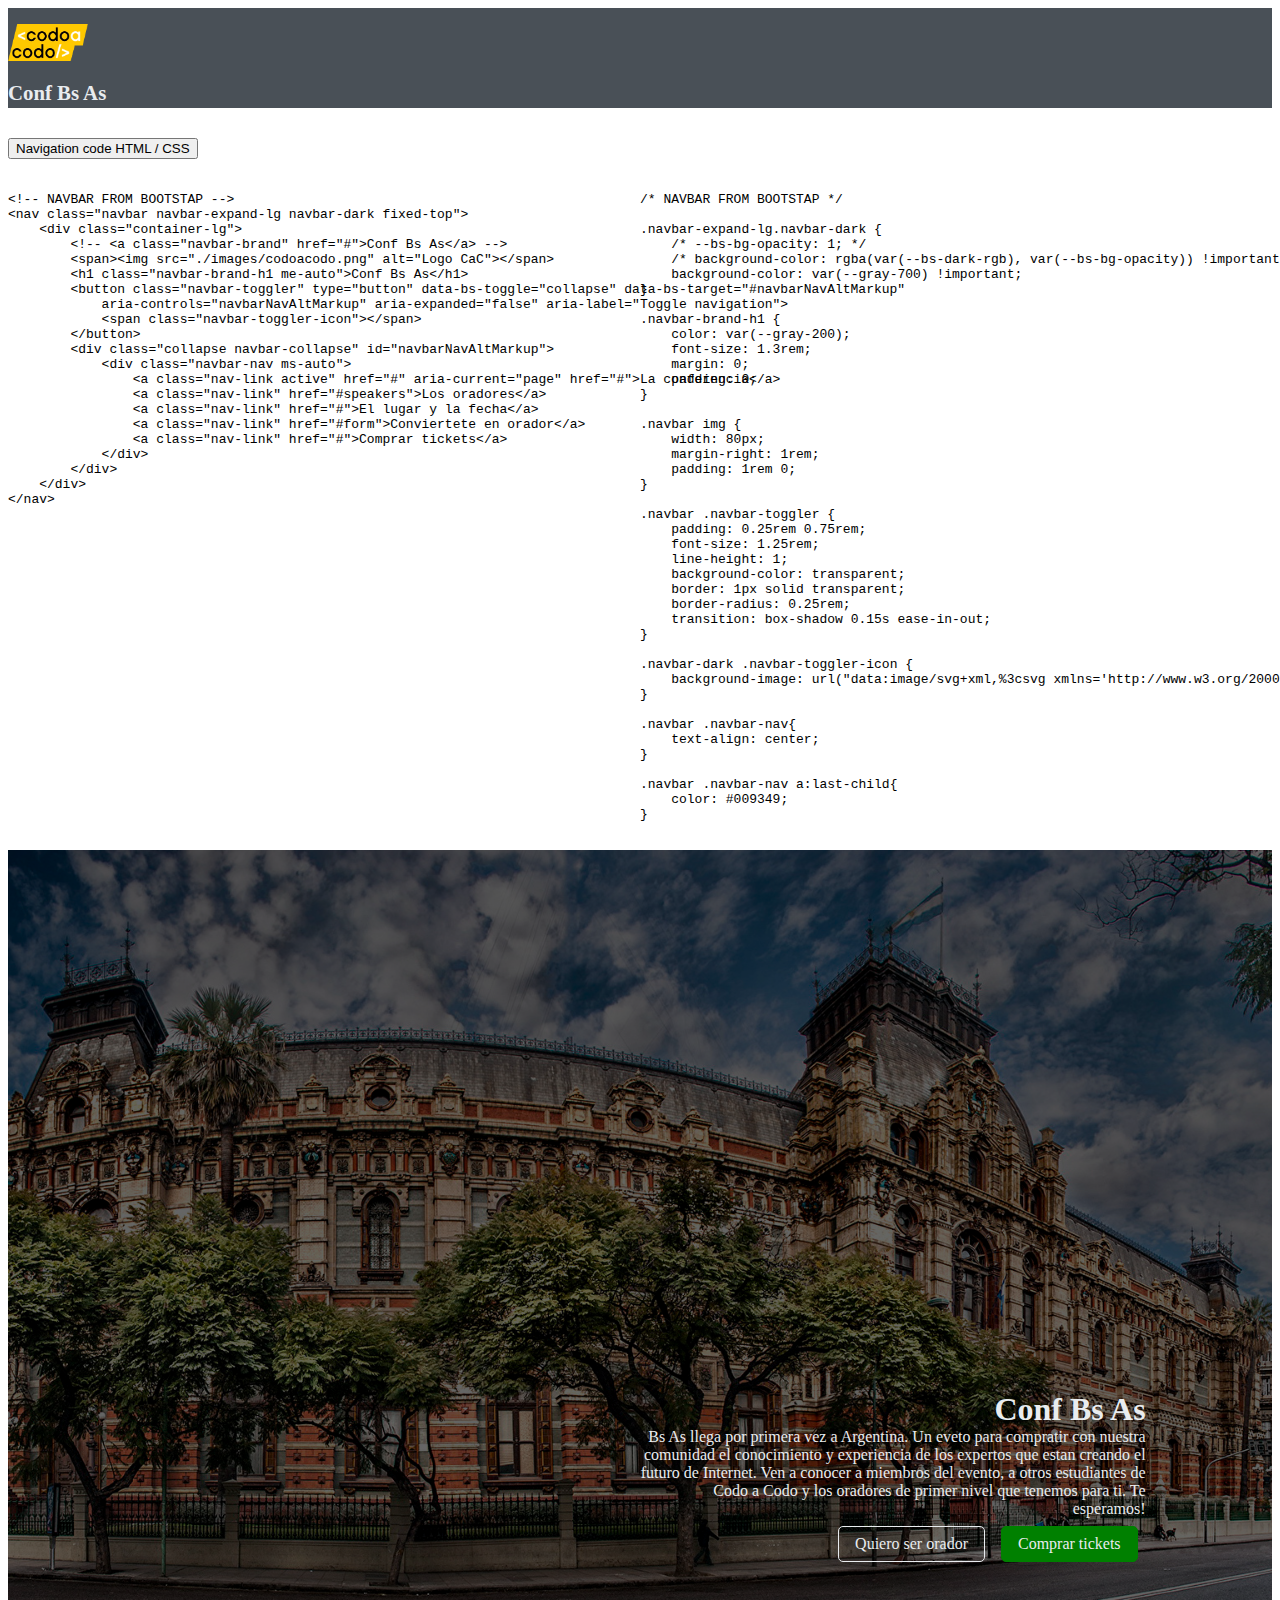
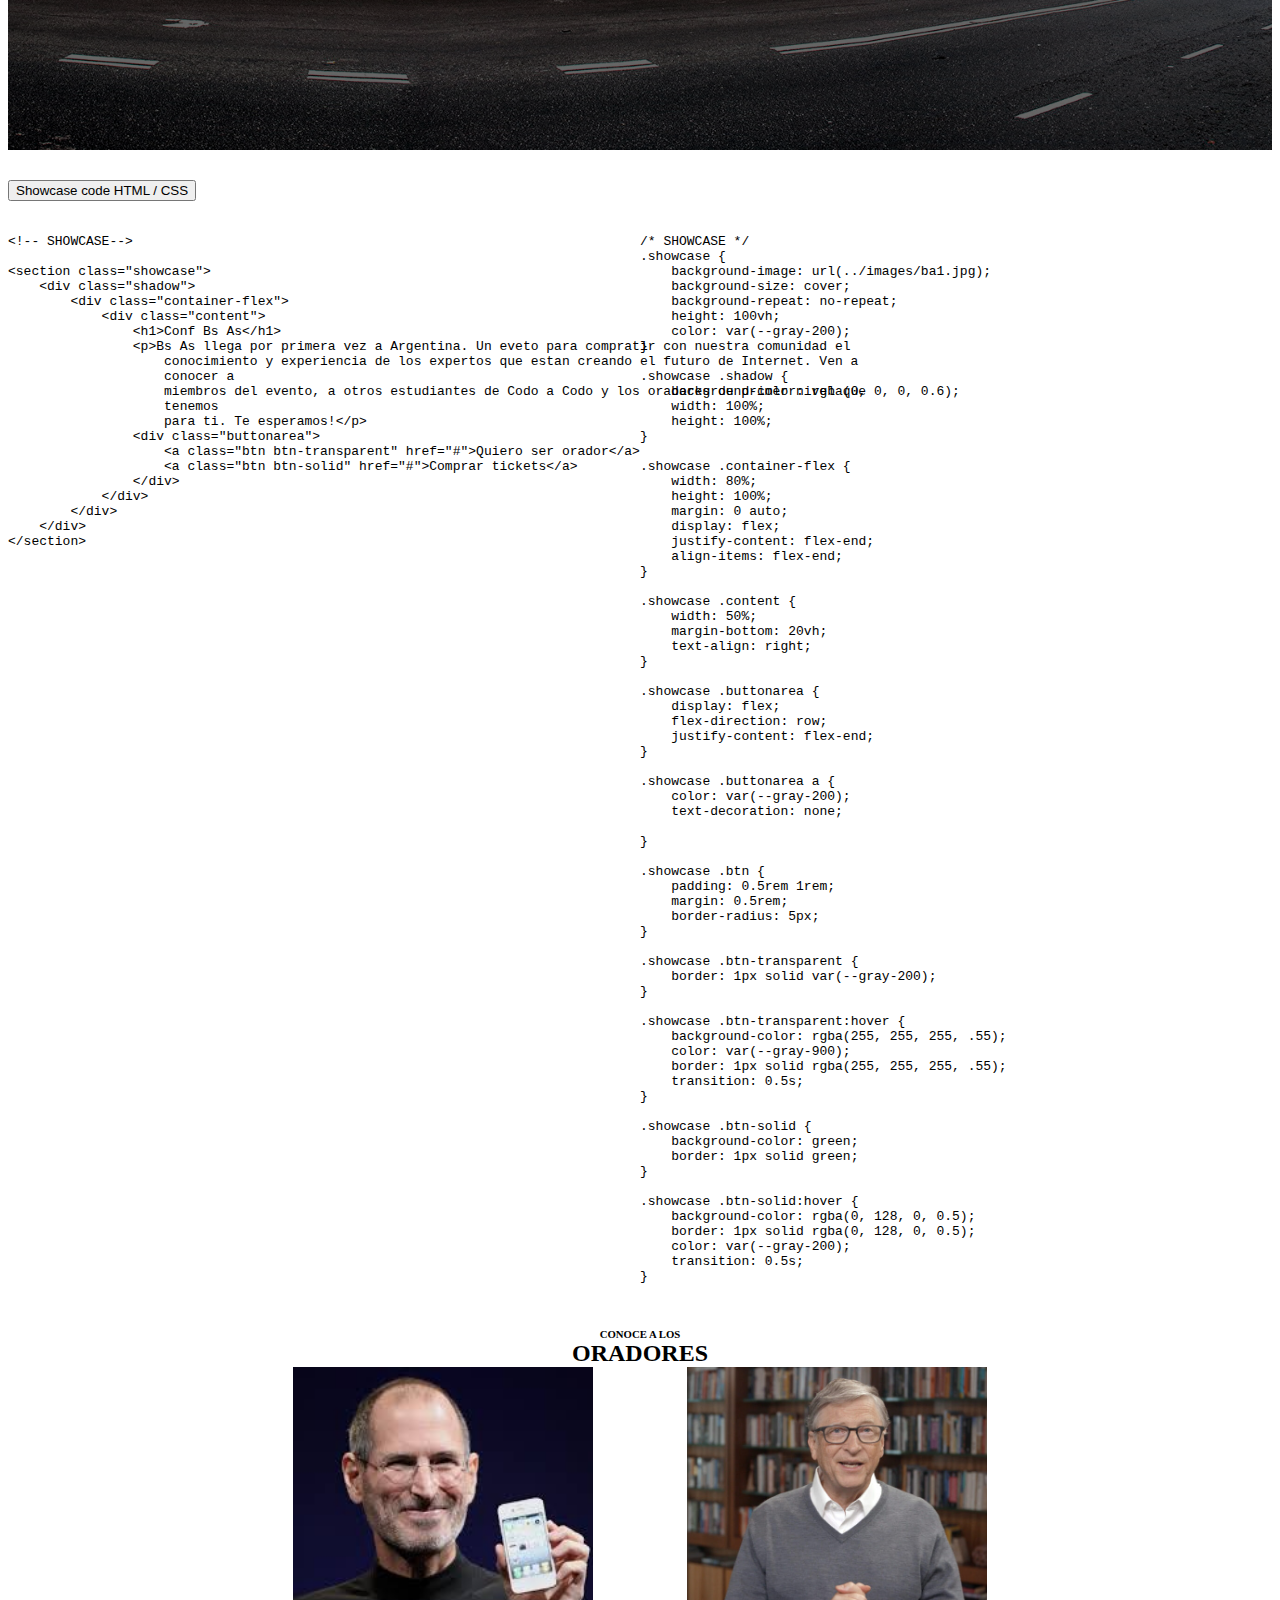
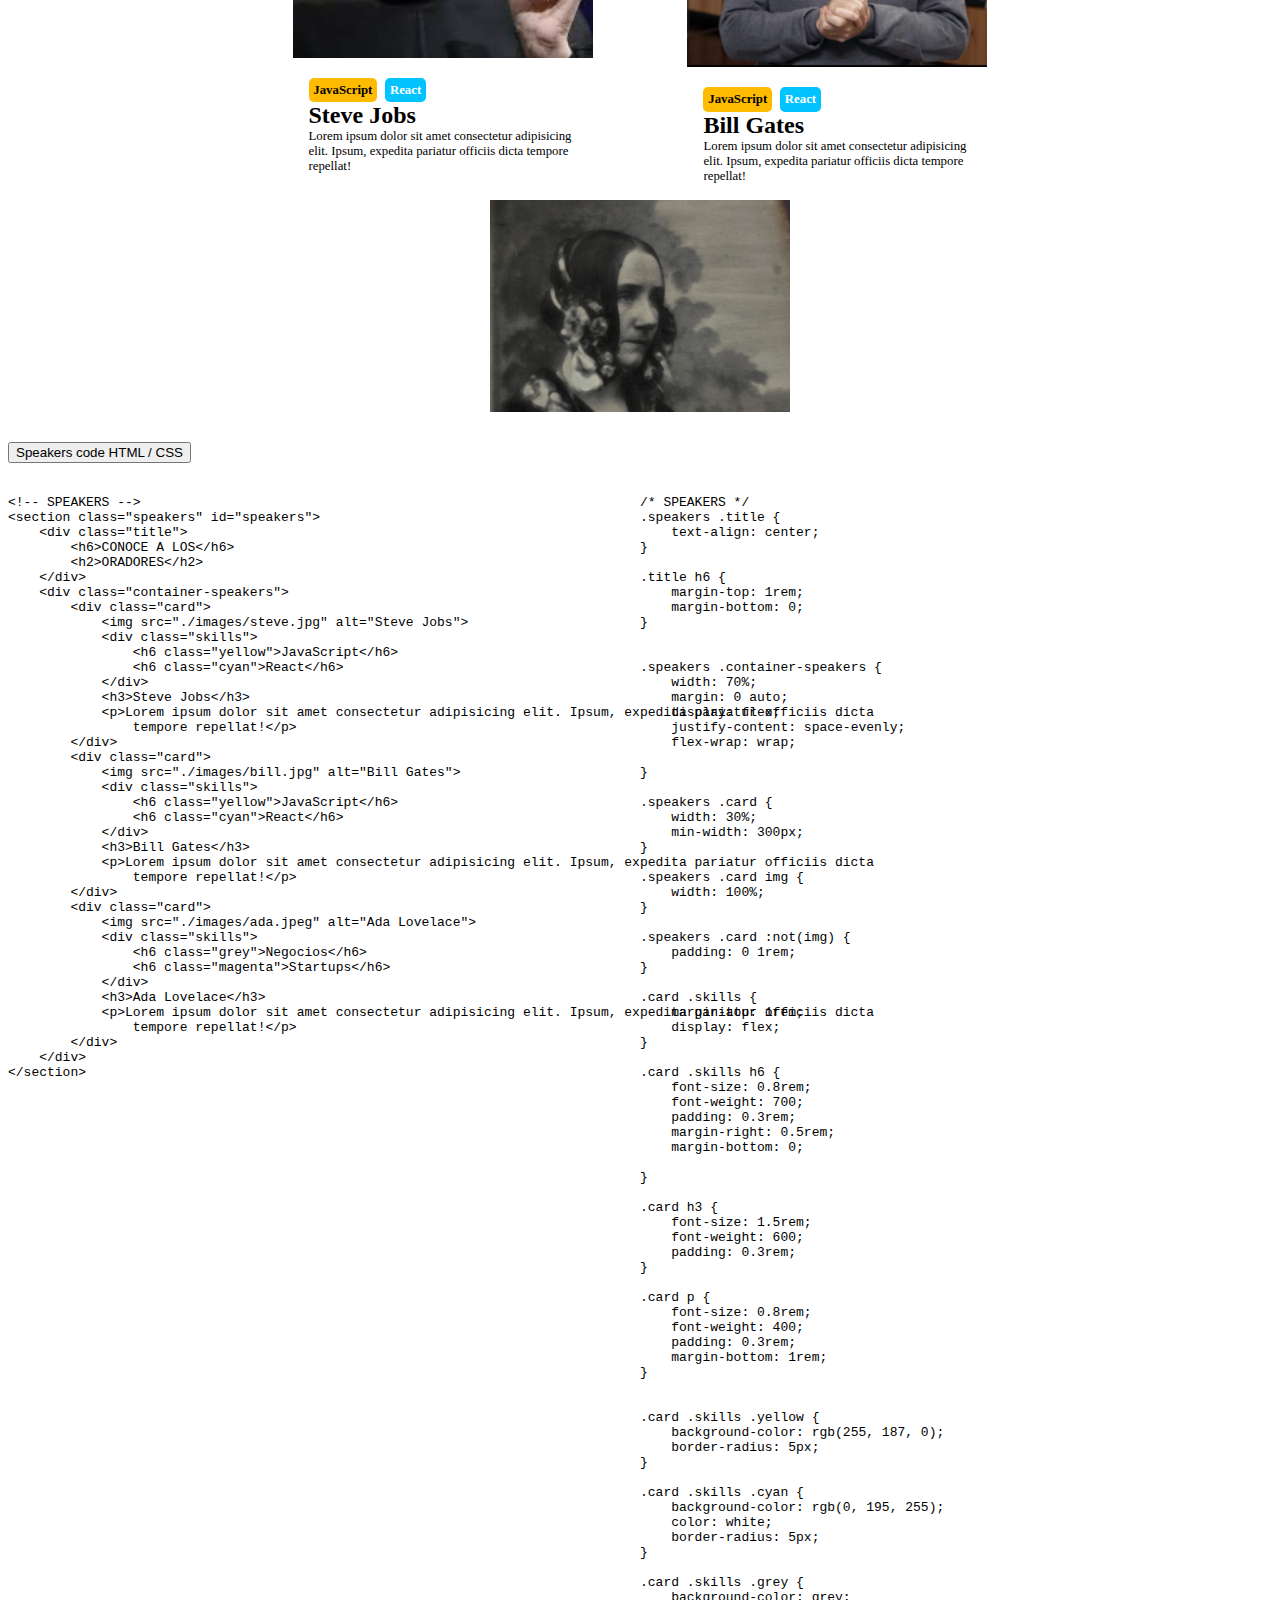
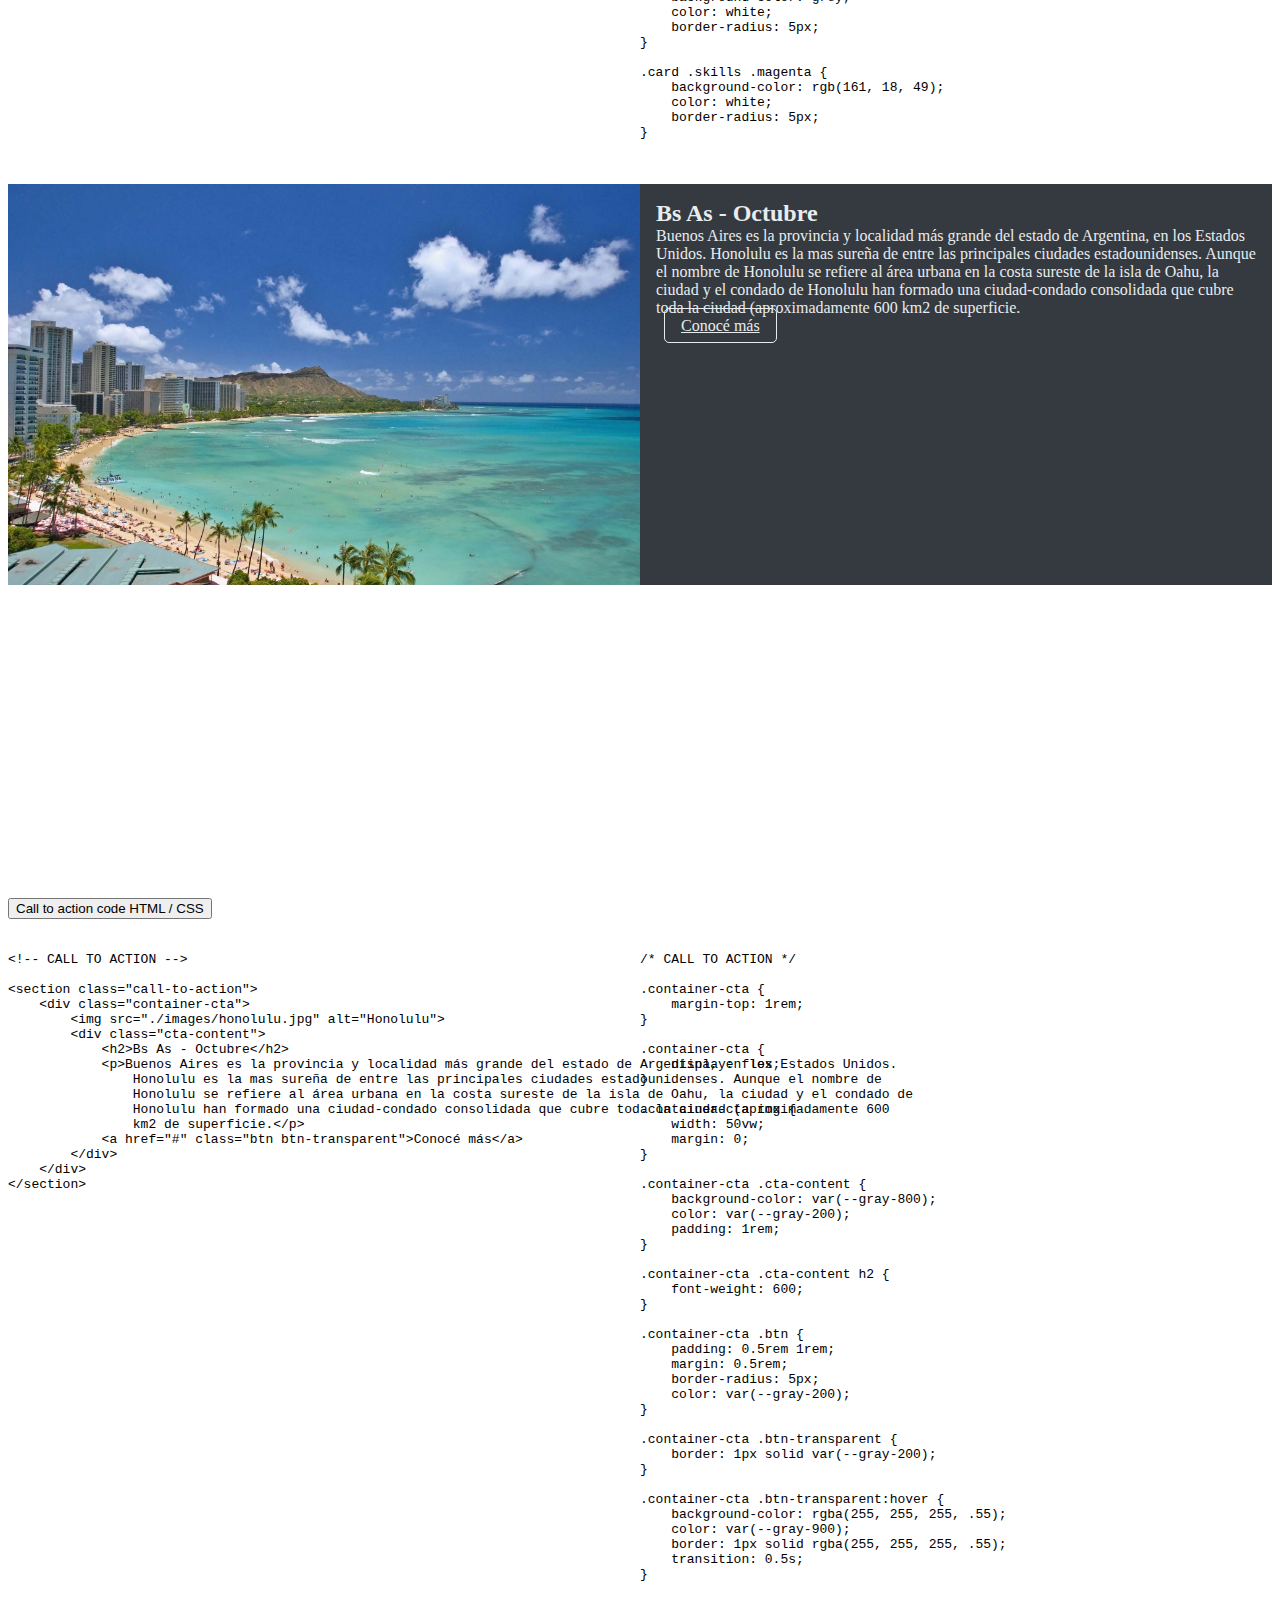
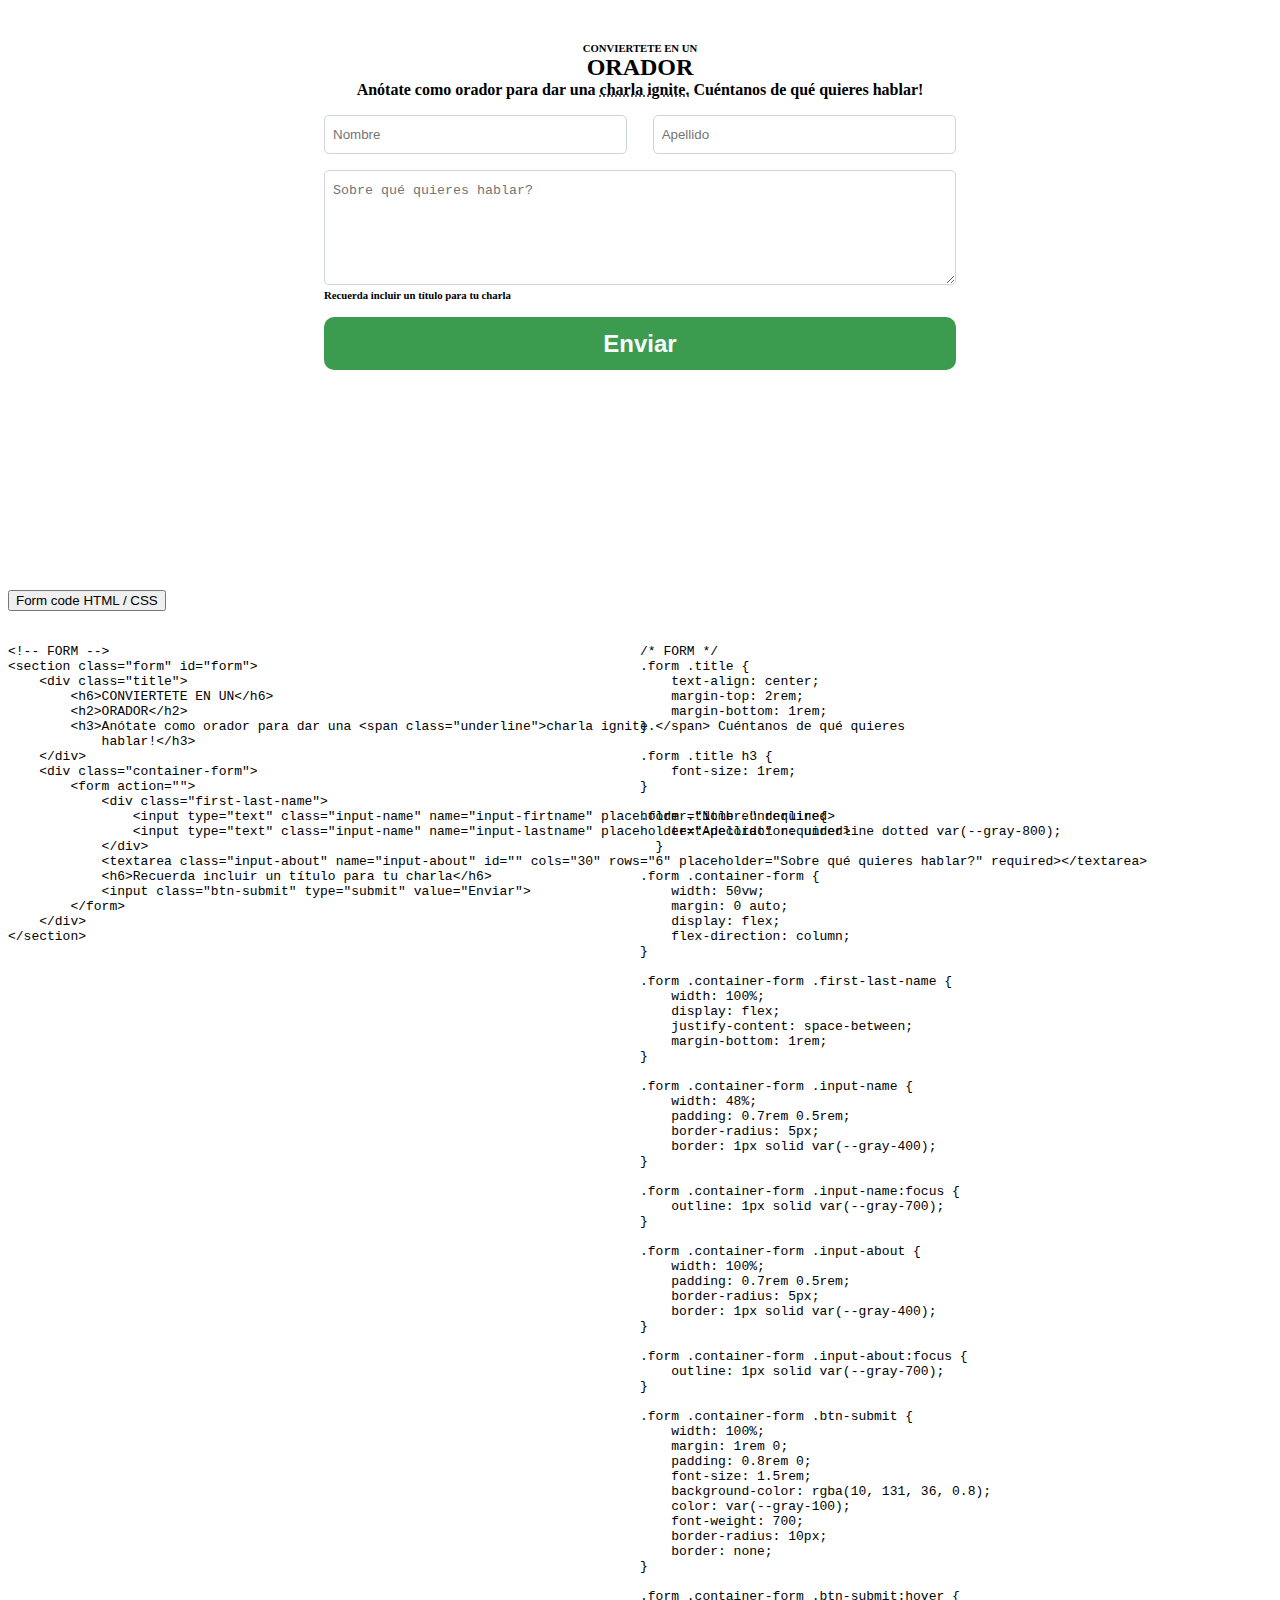
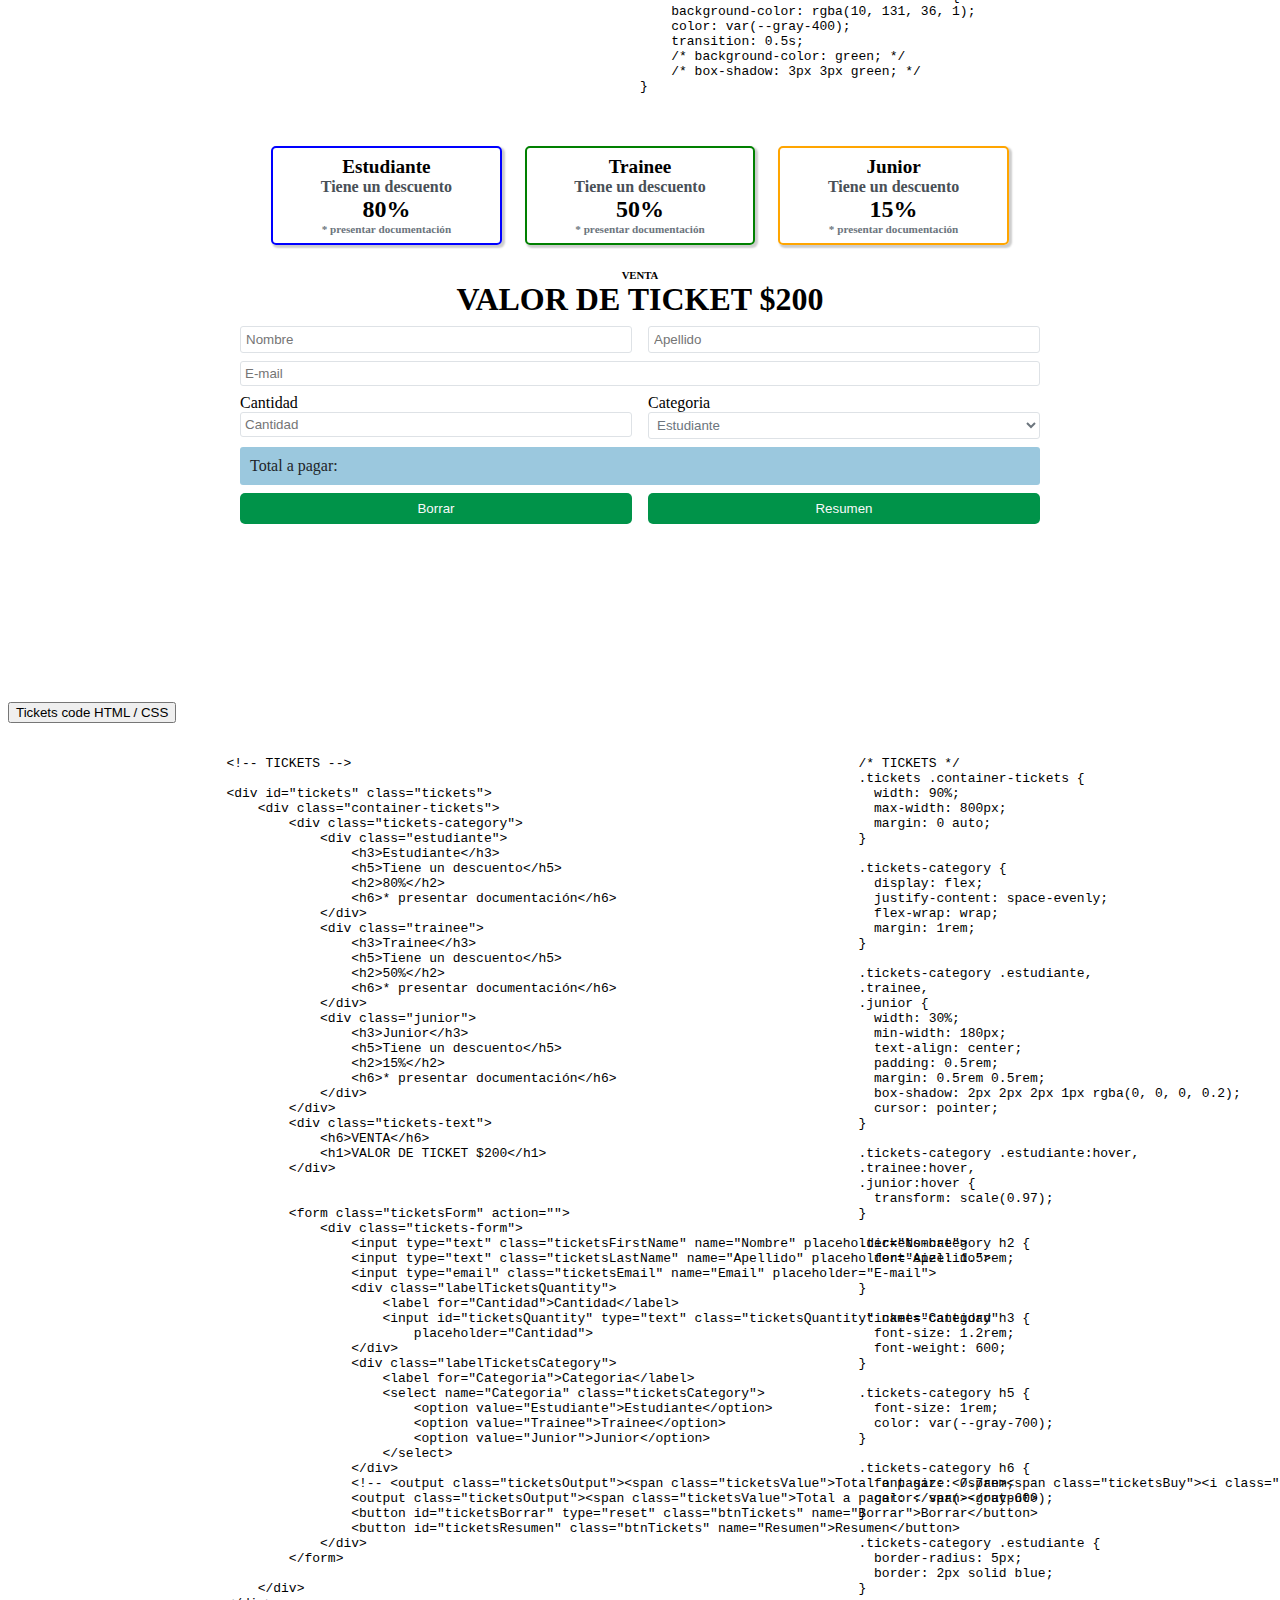
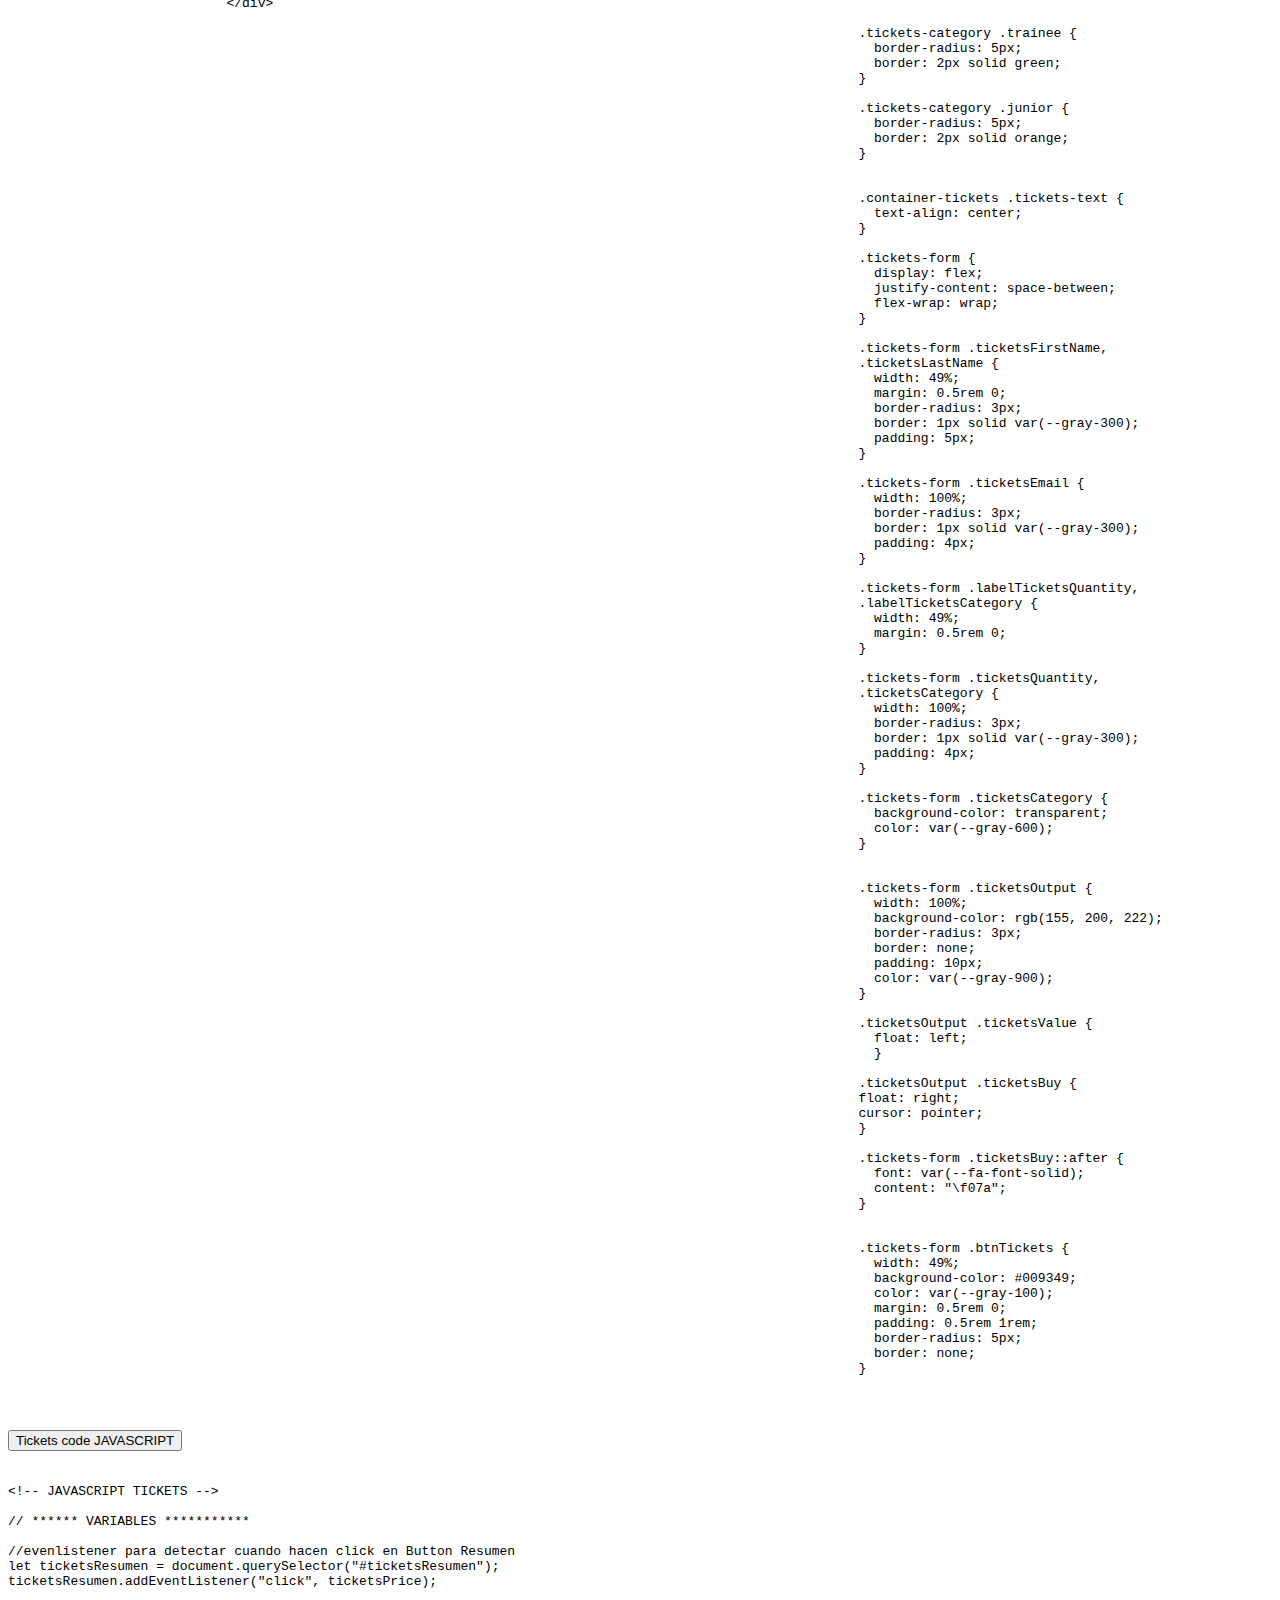
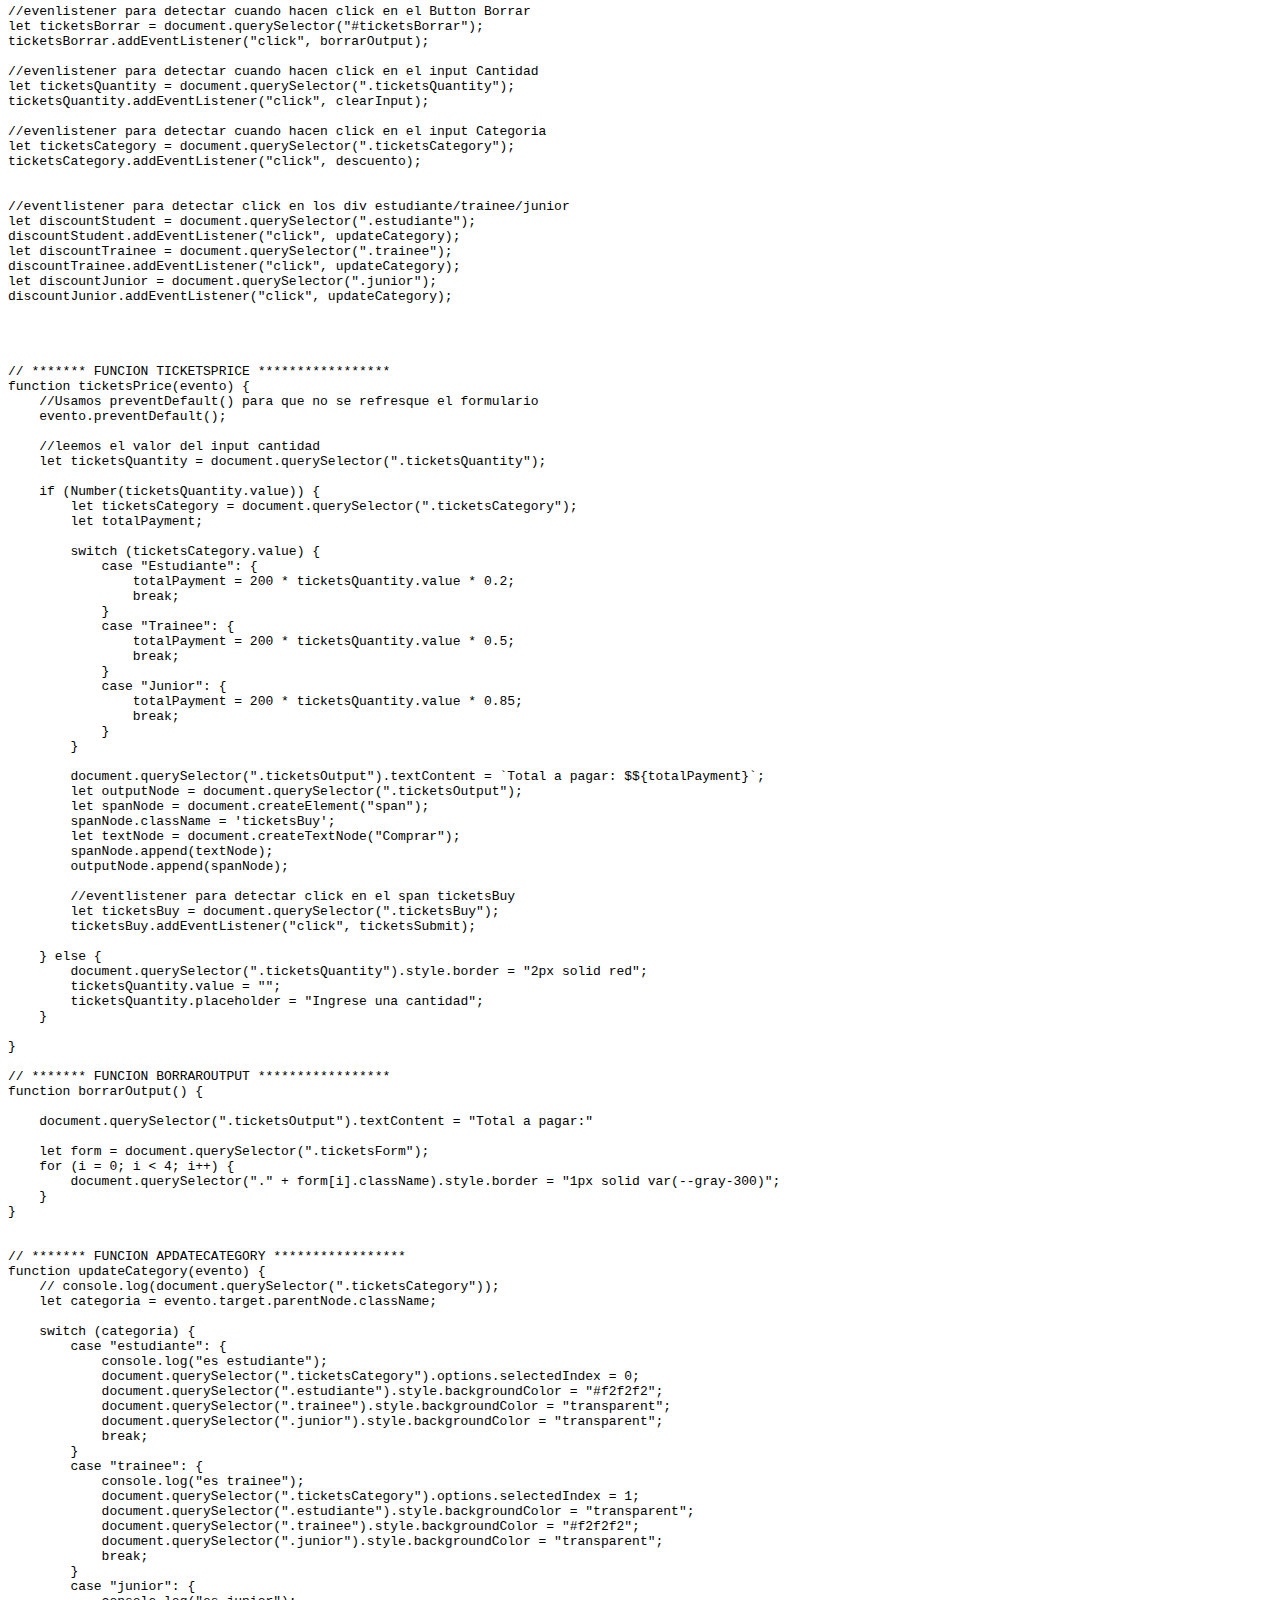
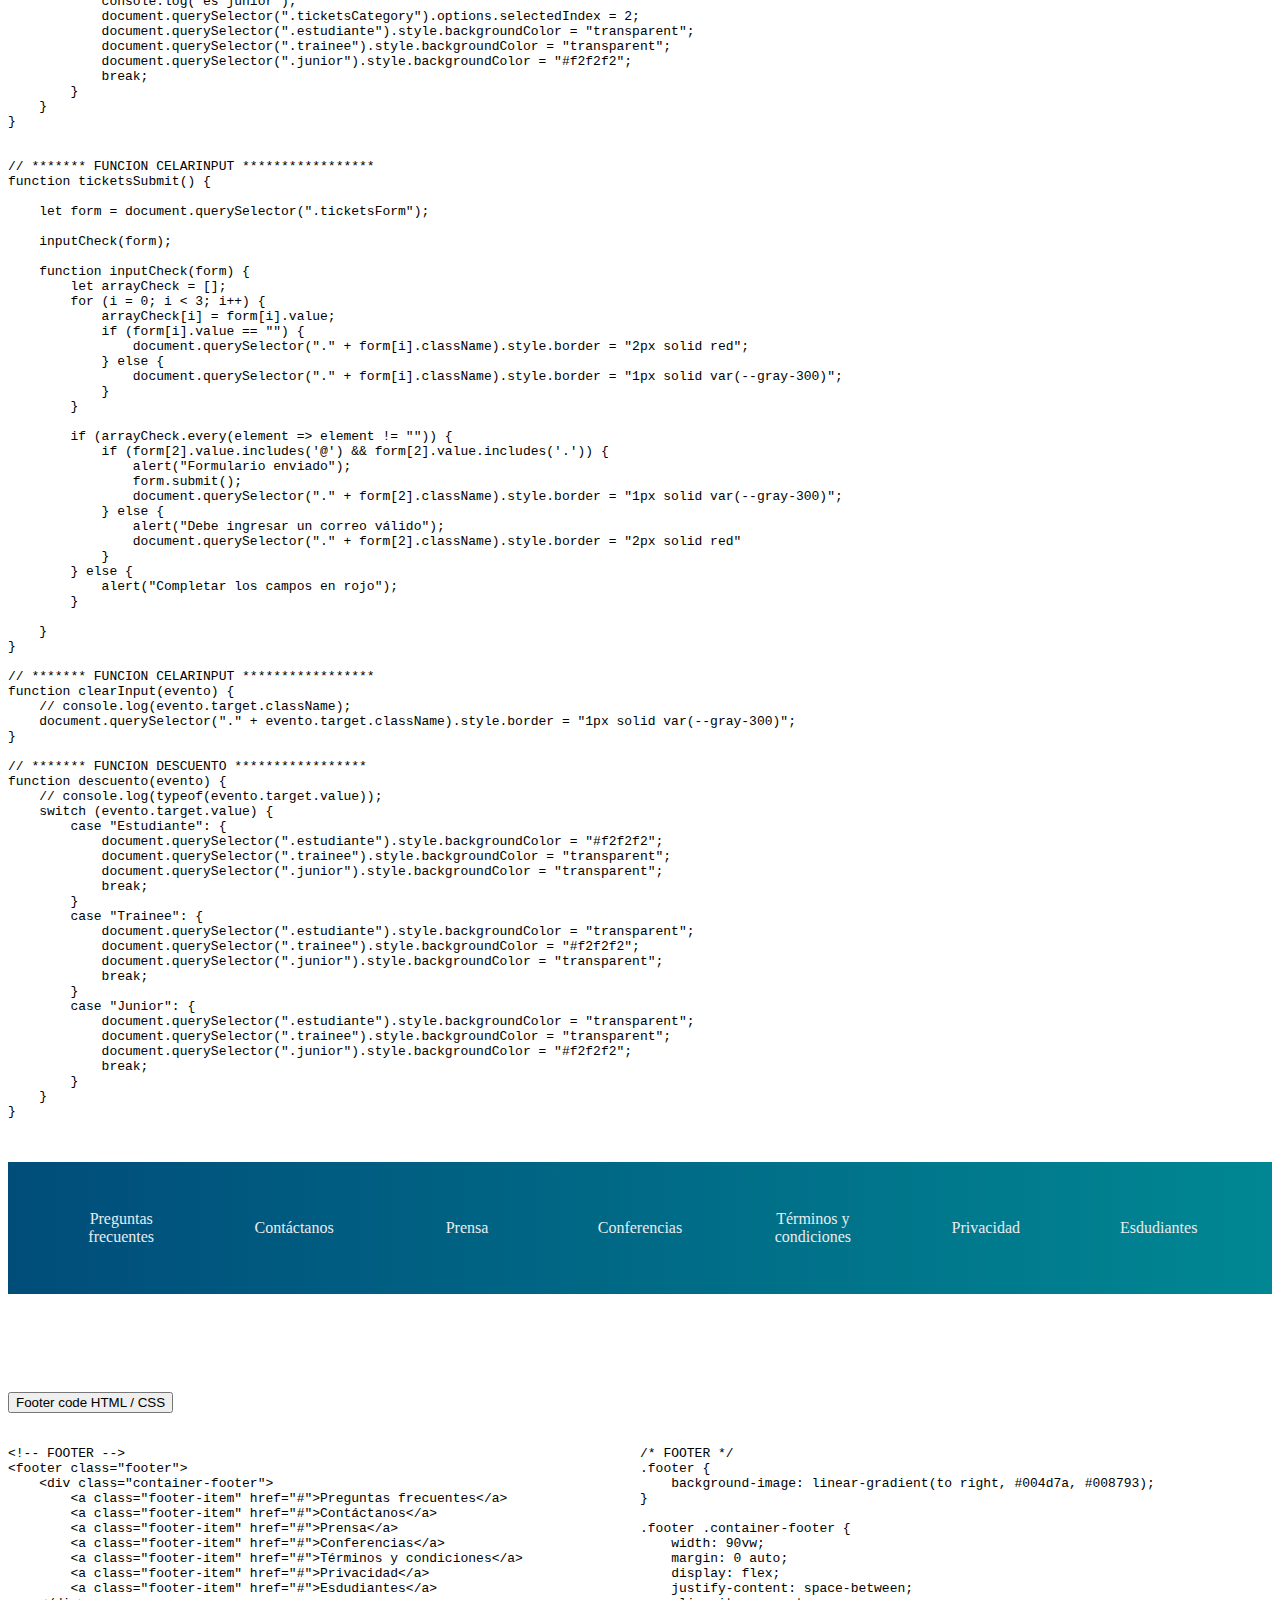
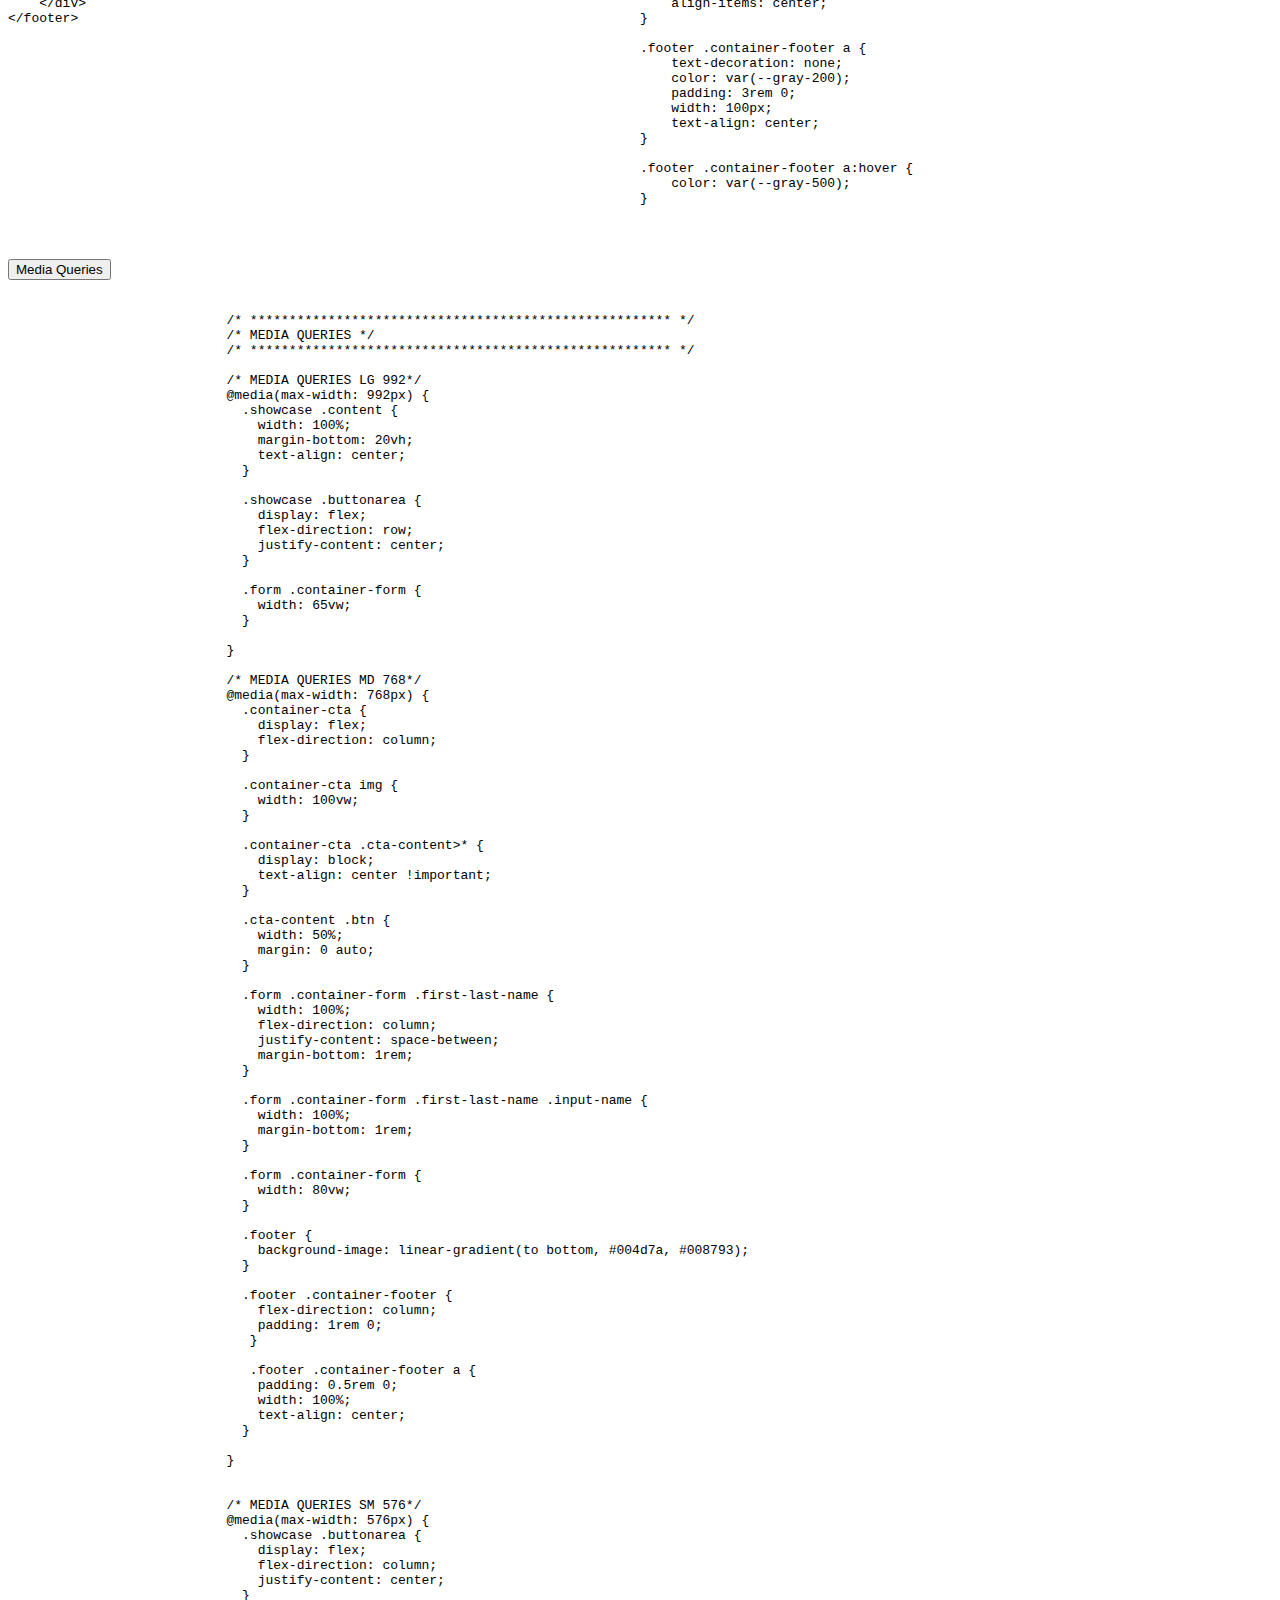
<file: code.html>
<!DOCTYPE html>
<html lang="en">

<head>
    <meta charset="UTF-8">
    <meta http-equiv="X-UA-Compatible" content="IE=edge">
    <meta name="viewport" content="width=device-width, initial-scale=1.0">
    <title>Code</title>
    <link rel="stylesheet" href="./CSS/codestyle.css">

    <!-- Link CSS Bootstrap -->
    <link href="https://cdn.jsdelivr.net/npm/bootstrap@5.1.3/dist/css/bootstrap.min.css" rel="stylesheet"
        integrity="sha384-1BmE4kWBq78iYhFldvKuhfTAU6auU8tT94WrHftjDbrCEXSU1oBoqyl2QvZ6jIW3" crossorigin="anonymous">

</head>

<body>
    <iframe class="navbar-iframe" src="navbar.html" frameborder="0"></iframe>
    <div class="accordion" id="accordionExample">
        <div class="accordion-item">
            <h2 class="accordion-header" id="headingOne">
                <button class="accordion-button" type="button" data-bs-toggle="collapse" data-bs-target="#collapseOne"
                    aria-expanded="true" aria-controls="collapseOne">
                    Navigation code HTML / CSS
                </button>
            </h2>
            <div id="collapseOne" class="accordion-collapse collapse" aria-labelledby="headingOne"
                data-bs-parent="#accordionExample">
                <div class="accordion-body accordion-flex">

                    <div>
                        <pre>
&lt!-- NAVBAR FROM BOOTSTAP --&gt
&ltnav class="navbar navbar-expand-lg navbar-dark fixed-top"&gt
    &ltdiv class="container-lg"&gt
        &lt!-- &lta class="navbar-brand" href="#"&gtConf Bs As&lt/a&gt --&gt
        &ltspan&gt&ltimg src="./images/codoacodo.png" alt="Logo CaC"&gt&lt/span&gt
        &lth1 class="navbar-brand-h1 me-auto"&gtConf Bs As&lt/h1&gt
        &ltbutton class="navbar-toggler" type="button" data-bs-toggle="collapse" data-bs-target="#navbarNavAltMarkup"
            aria-controls="navbarNavAltMarkup" aria-expanded="false" aria-label="Toggle navigation"&gt
            &ltspan class="navbar-toggler-icon"&gt&lt/span&gt
        &lt/button&gt
        &ltdiv class="collapse navbar-collapse" id="navbarNavAltMarkup"&gt
            &ltdiv class="navbar-nav ms-auto"&gt
                &lta class="nav-link active" href="#" aria-current="page" href="#"&gtLa conferencia&lt/a&gt
                &lta class="nav-link" href="#speakers"&gtLos oradores&lt/a&gt
                &lta class="nav-link" href="#"&gtEl lugar y la fecha&lt/a&gt
                &lta class="nav-link" href="#form"&gtConviertete en orador&lt/a&gt
                &lta class="nav-link" href="#"&gtComprar tickets&lt/a&gt
            &lt/div&gt
        &lt/div&gt
    &lt/div&gt
&lt/nav&gt
      </pre>
                    </div>
                    <div>
                        <pre>
/* NAVBAR FROM BOOTSTAP */

.navbar-expand-lg.navbar-dark {
    /* --bs-bg-opacity: 1; */
    /* background-color: rgba(var(--bs-dark-rgb), var(--bs-bg-opacity)) !important; */
    background-color: var(--gray-700) !important;
}

.navbar-brand-h1 {
    color: var(--gray-200);
    font-size: 1.3rem;
    margin: 0;
    padding: 0;
}

.navbar img {
    width: 80px;
    margin-right: 1rem;
    padding: 1rem 0;
}

.navbar .navbar-toggler {
    padding: 0.25rem 0.75rem;
    font-size: 1.25rem;
    line-height: 1;
    background-color: transparent;
    border: 1px solid transparent;
    border-radius: 0.25rem;
    transition: box-shadow 0.15s ease-in-out;
}

.navbar-dark .navbar-toggler-icon {
    background-image: url("data:image/svg+xml,%3csvg xmlns='http://www.w3.org/2000/svg' viewBox='0 0 30 30'%3e%3cpath stroke='rgba%28255, 255, 255, 0.55%29' stroke-linecap='round' stroke-miterlimit='10' stroke-width='2' d='M4 7h22M4 15h22M4 23h22'/%3e%3c/svg%3e");
}

.navbar .navbar-nav{
    text-align: center;
}

.navbar .navbar-nav a:last-child{
    color: #009349;
}                 
     </pre>
                    </div>


                </div>
            </div>
        </div>

    </div>

    <iframe class="showcase-iframe" src="showcase.html" frameborder="0"></iframe>

    <div class="accordion" id="accordionExample">
        <div class="accordion-item">
            <h2 class="accordion-header" id="headingOne">
                <button class="accordion-button" type="button" data-bs-toggle="collapse" data-bs-target="#collapseTwo"
                    aria-expanded="true" aria-controls="collapseOne">
                    Showcase code HTML / CSS
                </button>
            </h2>
            <div id="collapseTwo" class="accordion-collapse collapse" aria-labelledby="headingOne"
                data-bs-parent="#accordionExample">
                <div class="accordion-body accordion-flex">

                    <div>
                        <pre>
&lt!-- SHOWCASE--&gt

&ltsection class="showcase"&gt
    &ltdiv class="shadow"&gt
        &ltdiv class="container-flex"&gt
            &ltdiv class="content"&gt
                &lth1&gtConf Bs As&lt/h1&gt
                &ltp&gtBs As llega por primera vez a Argentina. Un eveto para compratir con nuestra comunidad el
                    conocimiento y experiencia de los expertos que estan creando el futuro de Internet. Ven a
                    conocer a
                    miembros del evento, a otros estudiantes de Codo a Codo y los oradores de primer nivel que
                    tenemos
                    para ti. Te esperamos!&lt/p&gt
                &ltdiv class="buttonarea"&gt
                    &lta class="btn btn-transparent" href="#"&gtQuiero ser orador&lt/a&gt
                    &lta class="btn btn-solid" href="#"&gtComprar tickets&lt/a&gt
                &lt/div&gt
            &lt/div&gt
        &lt/div&gt
    &lt/div&gt
&lt/section&gt 
      </pre>
                    </div>
                    <div>
                        <pre>
/* SHOWCASE */
.showcase {
    background-image: url(../images/ba1.jpg);
    background-size: cover;
    background-repeat: no-repeat;
    height: 100vh;
    color: var(--gray-200);
}

.showcase .shadow {
    background-color: rgba(0, 0, 0, 0.6);
    width: 100%;
    height: 100%;
}

.showcase .container-flex {
    width: 80%;
    height: 100%;
    margin: 0 auto;
    display: flex;
    justify-content: flex-end;
    align-items: flex-end;
}

.showcase .content {
    width: 50%;
    margin-bottom: 20vh;
    text-align: right;
}

.showcase .buttonarea {
    display: flex;
    flex-direction: row;
    justify-content: flex-end;
}

.showcase .buttonarea a {
    color: var(--gray-200);
    text-decoration: none;

}

.showcase .btn {
    padding: 0.5rem 1rem;
    margin: 0.5rem;
    border-radius: 5px;
}

.showcase .btn-transparent {
    border: 1px solid var(--gray-200);
}

.showcase .btn-transparent:hover {
    background-color: rgba(255, 255, 255, .55);
    color: var(--gray-900);
    border: 1px solid rgba(255, 255, 255, .55);
    transition: 0.5s;
}

.showcase .btn-solid {
    background-color: green;
    border: 1px solid green;
}

.showcase .btn-solid:hover {
    background-color: rgba(0, 128, 0, 0.5);
    border: 1px solid rgba(0, 128, 0, 0.5);
    color: var(--gray-200);
    transition: 0.5s;
}
     </pre>
                    </div>


                </div>
            </div>
        </div>

    </div>

    <iframe class="speakers-iframe" src="speakers.html" frameborder="0"></iframe>

    <div class="accordion" id="accordionExample">
        <div class="accordion-item">
            <h2 class="accordion-header" id="headingOne">
                <button class="accordion-button" type="button" data-bs-toggle="collapse" data-bs-target="#collapseThree"
                    aria-expanded="true" aria-controls="collapseOne">
                    Speakers code HTML / CSS
                </button>
            </h2>
            <div id="collapseThree" class="accordion-collapse collapse" aria-labelledby="headingOne"
                data-bs-parent="#accordionExample">
                <div class="accordion-body accordion-flex">

                    <div>
                        <pre>
&lt!-- SPEAKERS --&gt
&ltsection class="speakers" id="speakers"&gt
    &ltdiv class="title"&gt
        &lth6&gtCONOCE A LOS&lt/h6&gt
        &lth2&gtORADORES&lt/h2&gt
    &lt/div&gt
    &ltdiv class="container-speakers"&gt
        &ltdiv class="card"&gt
            &ltimg src="./images/steve.jpg" alt="Steve Jobs"&gt
            &ltdiv class="skills"&gt
                &lth6 class="yellow"&gtJavaScript&lt/h6&gt
                &lth6 class="cyan"&gtReact&lt/h6&gt
            &lt/div&gt
            &lth3&gtSteve Jobs&lt/h3&gt
            &ltp&gtLorem ipsum dolor sit amet consectetur adipisicing elit. Ipsum, expedita pariatur officiis dicta
                tempore repellat!&lt/p&gt
        &lt/div&gt
        &ltdiv class="card"&gt
            &ltimg src="./images/bill.jpg" alt="Bill Gates"&gt
            &ltdiv class="skills"&gt
                &lth6 class="yellow"&gtJavaScript&lt/h6&gt
                &lth6 class="cyan"&gtReact&lt/h6&gt
            &lt/div&gt
            &lth3&gtBill Gates&lt/h3&gt
            &ltp&gtLorem ipsum dolor sit amet consectetur adipisicing elit. Ipsum, expedita pariatur officiis dicta
                tempore repellat!&lt/p&gt
        &lt/div&gt
        &ltdiv class="card"&gt
            &ltimg src="./images/ada.jpeg" alt="Ada Lovelace"&gt
            &ltdiv class="skills"&gt
                &lth6 class="grey"&gtNegocios&lt/h6&gt
                &lth6 class="magenta"&gtStartups&lt/h6&gt
            &lt/div&gt
            &lth3&gtAda Lovelace&lt/h3&gt
            &ltp&gtLorem ipsum dolor sit amet consectetur adipisicing elit. Ipsum, expedita pariatur officiis dicta
                tempore repellat!&lt/p&gt
        &lt/div&gt
    &lt/div&gt
&lt/section&gt
      </pre>
                    </div>
                    <div>
                        <pre>
/* SPEAKERS */
.speakers .title {
    text-align: center;
}

.title h6 {
    margin-top: 1rem;
    margin-bottom: 0;
}


.speakers .container-speakers {
    width: 70%;
    margin: 0 auto;
    display: flex;
    justify-content: space-evenly;
    flex-wrap: wrap;

}

.speakers .card {
    width: 30%;
    min-width: 300px;
}

.speakers .card img {
    width: 100%;
}

.speakers .card :not(img) {
    padding: 0 1rem;
}

.card .skills {
    margin-top: 1rem;
    display: flex;
}

.card .skills h6 {
    font-size: 0.8rem;
    font-weight: 700;
    padding: 0.3rem;
    margin-right: 0.5rem;
    margin-bottom: 0;

}

.card h3 {
    font-size: 1.5rem;
    font-weight: 600;
    padding: 0.3rem;
}

.card p {
    font-size: 0.8rem;
    font-weight: 400;
    padding: 0.3rem;
    margin-bottom: 1rem;
}


.card .skills .yellow {
    background-color: rgb(255, 187, 0);
    border-radius: 5px;
}

.card .skills .cyan {
    background-color: rgb(0, 195, 255);
    color: white;
    border-radius: 5px;
}

.card .skills .grey {
    background-color: grey;
    color: white;
    border-radius: 5px;
}

.card .skills .magenta {
    background-color: rgb(161, 18, 49);
    color: white;
    border-radius: 5px;
}
     </pre>
                    </div>
                </div>
            </div>
        </div>
    </div>

    <iframe class="cta-iframe" src="cta.html" frameborder="0"></iframe>

    <div class="accordion" id="accordionExample">
        <div class="accordion-item">
            <h2 class="accordion-header" id="headingOne">
                <button class="accordion-button" type="button" data-bs-toggle="collapse" data-bs-target="#collapseFour"
                    aria-expanded="true" aria-controls="collapseOne">
                    Call to action code HTML / CSS
                </button>
            </h2>
            <div id="collapseFour" class="accordion-collapse collapse" aria-labelledby="headingOne"
                data-bs-parent="#accordionExample">
                <div class="accordion-body accordion-flex">

                    <div>
                        <pre>
&lt!-- CALL TO ACTION --&gt

&ltsection class="call-to-action"&gt
    &ltdiv class="container-cta"&gt
        &ltimg src="./images/honolulu.jpg" alt="Honolulu"&gt
        &ltdiv class="cta-content"&gt
            &lth2&gtBs As - Octubre&lt/h2&gt
            &ltp&gtBuenos Aires es la provincia y localidad más grande del estado de Argentina, en los Estados Unidos.
                Honolulu es la mas sureña de entre las principales ciudades estadounidenses. Aunque el nombre de
                Honolulu se refiere al área urbana en la costa sureste de la isla de Oahu, la ciudad y el condado de
                Honolulu han formado una ciudad-condado consolidada que cubre toda la ciudad (aproximadamente 600
                km2 de superficie.&lt/p&gt
            &lta href="#" class="btn btn-transparent"&gtConocé más&lt/a&gt
        &lt/div&gt
    &lt/div&gt
&lt/section&gt
      </pre>
                    </div>
                    <div>
                        <pre>
/* CALL TO ACTION */

.container-cta {
    margin-top: 1rem;
}

.container-cta {
    display: flex;
}

.container-cta img {
    width: 50vw;
    margin: 0;
}

.container-cta .cta-content {
    background-color: var(--gray-800);
    color: var(--gray-200);
    padding: 1rem;
}

.container-cta .cta-content h2 {
    font-weight: 600;
}

.container-cta .btn {
    padding: 0.5rem 1rem;
    margin: 0.5rem;
    border-radius: 5px;
    color: var(--gray-200);
}

.container-cta .btn-transparent {
    border: 1px solid var(--gray-200);
}

.container-cta .btn-transparent:hover {
    background-color: rgba(255, 255, 255, .55);
    color: var(--gray-900);
    border: 1px solid rgba(255, 255, 255, .55);
    transition: 0.5s;
}
     </pre>
                    </div>


                </div>
            </div>
        </div>

    </div>

    <iframe class="form-iframe" src="form.html" frameborder="0"></iframe>
    <div class="accordion" id="accordionExample">
        <div class="accordion-item">
            <h2 class="accordion-header" id="headingOne">
                <button class="accordion-button" type="button" data-bs-toggle="collapse" data-bs-target="#collapseFive"
                    aria-expanded="true" aria-controls="collapseOne">
                    Form code HTML / CSS
                </button>
            </h2>
            <div id="collapseFive" class="accordion-collapse collapse" aria-labelledby="headingOne"
                data-bs-parent="#accordionExample">
                <div class="accordion-body accordion-flex">

                    <div>
                        <pre>
&lt!-- FORM --&gt
&ltsection class="form" id="form"&gt
    &ltdiv class="title"&gt
        &lth6&gtCONVIERTETE EN UN&lt/h6&gt
        &lth2&gtORADOR&lt/h2&gt
        &lth3&gtAnótate como orador para dar una &ltspan class="underline"&gtcharla ignite.&lt/span&gt Cuéntanos de qué quieres
            hablar!&lt/h3&gt
    &lt/div&gt
    &ltdiv class="container-form"&gt
        &ltform action=""&gt
            &ltdiv class="first-last-name"&gt
                &ltinput type="text" class="input-name" name="input-firtname" placeholder="Nombre" required&gt
                &ltinput type="text" class="input-name" name="input-lastname" placeholder="Apellido" required&gt 
            &lt/div&gt
            &lttextarea class="input-about" name="input-about" id="" cols="30" rows="6" placeholder="Sobre qué quieres hablar?" required&gt&lt/textarea&gt
            &lth6&gtRecuerda incluir un título para tu charla&lt/h6&gt
            &ltinput class="btn-submit" type="submit" value="Enviar"&gt
        &lt/form&gt
    &lt/div&gt
&lt/section&gt
      </pre>
                    </div>
                    <div>
                        <pre>
/* FORM */
.form .title {
    text-align: center;
    margin-top: 2rem;
    margin-bottom: 1rem;
}

.form .title h3 {
    font-size: 1rem;
}

.form .title .underline{
    text-decoration: underline dotted var(--gray-800);
  }
  
.form .container-form {
    width: 50vw;
    margin: 0 auto;
    display: flex;
    flex-direction: column;
}

.form .container-form .first-last-name {
    width: 100%;
    display: flex;
    justify-content: space-between;
    margin-bottom: 1rem;
}

.form .container-form .input-name {
    width: 48%;
    padding: 0.7rem 0.5rem;
    border-radius: 5px;
    border: 1px solid var(--gray-400);
}

.form .container-form .input-name:focus {
    outline: 1px solid var(--gray-700);
}

.form .container-form .input-about {
    width: 100%;
    padding: 0.7rem 0.5rem;
    border-radius: 5px;
    border: 1px solid var(--gray-400);
}

.form .container-form .input-about:focus {
    outline: 1px solid var(--gray-700);
}

.form .container-form .btn-submit {
    width: 100%;
    margin: 1rem 0;
    padding: 0.8rem 0;
    font-size: 1.5rem;
    background-color: rgba(10, 131, 36, 0.8);
    color: var(--gray-100);
    font-weight: 700;
    border-radius: 10px;
    border: none;
}

.form .container-form .btn-submit:hover {
    background-color: rgba(10, 131, 36, 1);
    color: var(--gray-400);
    transition: 0.5s;
    /* background-color: green; */
    /* box-shadow: 3px 3px green; */
}
     </pre>
                    </div>


                </div>
            </div>
        </div>

    </div>

    <iframe class="form-iframe" src="tickets.html" frameborder="0"></iframe>
    <div class="accordion" id="accordionExample">
        <div class="accordion-item">
            <h2 class="accordion-header" id="headingOne">
                <button class="accordion-button" type="button" data-bs-toggle="collapse" data-bs-target="#collapseSix"
                    aria-expanded="true" aria-controls="collapseOne">
                    Tickets code HTML / CSS
                </button>
            </h2>
            <div id="collapseSix" class="accordion-collapse collapse" aria-labelledby="headingOne"
                data-bs-parent="#accordionExample">
                <div class="accordion-body accordion-flex">

                    <div>
                        <pre>
                            &lt!-- TICKETS --&gt

                            &ltdiv id="tickets" class="tickets"&gt
                                &ltdiv class="container-tickets"&gt
                                    &ltdiv class="tickets-category"&gt
                                        &ltdiv class="estudiante"&gt
                                            &lth3&gtEstudiante&lt/h3&gt
                                            &lth5&gtTiene un descuento&lt/h5&gt
                                            &lth2&gt80%&lt/h2&gt
                                            &lth6&gt* presentar documentación&lt/h6&gt
                                        &lt/div&gt
                                        &ltdiv class="trainee"&gt
                                            &lth3&gtTrainee&lt/h3&gt
                                            &lth5&gtTiene un descuento&lt/h5&gt
                                            &lth2&gt50%&lt/h2&gt
                                            &lth6&gt* presentar documentación&lt/h6&gt
                                        &lt/div&gt
                                        &ltdiv class="junior"&gt
                                            &lth3&gtJunior&lt/h3&gt
                                            &lth5&gtTiene un descuento&lt/h5&gt
                                            &lth2&gt15%&lt/h2&gt
                                            &lth6&gt* presentar documentación&lt/h6&gt
                                        &lt/div&gt
                                    &lt/div&gt
                                    &ltdiv class="tickets-text"&gt
                                        &lth6&gtVENTA&lt/h6&gt
                                        &lth1&gtVALOR DE TICKET $200&lt/h1&gt
                                    &lt/div&gt
                        
                        
                                    &ltform class="ticketsForm" action=""&gt
                                        &ltdiv class="tickets-form"&gt
                                            &ltinput type="text" class="ticketsFirstName" name="Nombre" placeholder="Nombre"&gt
                                            &ltinput type="text" class="ticketsLastName" name="Apellido" placeholder="Apellido"&gt
                                            &ltinput type="email" class="ticketsEmail" name="Email" placeholder="E-mail"&gt
                                            &ltdiv class="labelTicketsQuantity"&gt
                                                &ltlabel for="Cantidad"&gtCantidad&lt/label&gt
                                                &ltinput id="ticketsQuantity" type="text" class="ticketsQuantity" name="Cantidad"
                                                    placeholder="Cantidad"&gt
                                            &lt/div&gt
                                            &ltdiv class="labelTicketsCategory"&gt
                                                &ltlabel for="Categoria"&gtCategoria&lt/label&gt
                                                &ltselect name="Categoria" class="ticketsCategory"&gt
                                                    &ltoption value="Estudiante"&gtEstudiante&lt/option&gt
                                                    &ltoption value="Trainee"&gtTrainee&lt/option&gt
                                                    &ltoption value="Junior"&gtJunior&lt/option&gt
                                                &lt/select&gt
                                            &lt/div&gt
                                            &lt!-- &ltoutput class="ticketsOutput"&gt&ltspan class="ticketsValue"&gtTotal a pagar: &lt/span&gt&ltspan class="ticketsBuy"&gt&lti class="fa-solid fa-cart-shopping"&gt&lt/i&gt Comprar&lt/span&gt&lt/output&gt --&gt
                                            &ltoutput class="ticketsOutput"&gt&ltspan class="ticketsValue"&gtTotal a pagar: &lt/span&gt&lt/output&gt
                                            &ltbutton id="ticketsBorrar" type="reset" class="btnTickets" name="Borrar"&gtBorrar&lt/button&gt
                                            &ltbutton id="ticketsResumen" class="btnTickets" name="Resumen"&gtResumen&lt/button&gt
                                        &lt/div&gt
                                    &lt/form&gt
                        
                                &lt/div&gt
                            &lt/div&gt
                        
      </pre>
                    </div>
                    <div>
                        <pre>
                            /* TICKETS */
                            .tickets .container-tickets {
                              width: 90%;
                              max-width: 800px;
                              margin: 0 auto;
                            }
                            
                            .tickets-category {
                              display: flex;
                              justify-content: space-evenly;
                              flex-wrap: wrap;
                              margin: 1rem;
                            }
                            
                            .tickets-category .estudiante,
                            .trainee,
                            .junior {
                              width: 30%;
                              min-width: 180px;
                              text-align: center;
                              padding: 0.5rem;
                              margin: 0.5rem 0.5rem;
                              box-shadow: 2px 2px 2px 1px rgba(0, 0, 0, 0.2);
                              cursor: pointer;
                            }
                            
                            .tickets-category .estudiante:hover,
                            .trainee:hover,
                            .junior:hover {
                              transform: scale(0.97);
                            }
                            
                            .tickets-category h2 {
                              font-size: 1.5rem;
                            
                            }
                            
                            .tickets-category h3 {
                              font-size: 1.2rem;
                              font-weight: 600;
                            }
                            
                            .tickets-category h5 {
                              font-size: 1rem;
                              color: var(--gray-700);
                            }
                            
                            .tickets-category h6 {
                              font-size: 0.7rem;
                              color: var(--gray-600);
                            }
                            
                            .tickets-category .estudiante {
                              border-radius: 5px;
                              border: 2px solid blue;
                            }
                            
                            
                            .tickets-category .trainee {
                              border-radius: 5px;
                              border: 2px solid green;
                            }
                            
                            .tickets-category .junior {
                              border-radius: 5px;
                              border: 2px solid orange;
                            }
                            
                            
                            .container-tickets .tickets-text {
                              text-align: center;
                            }
                            
                            .tickets-form {
                              display: flex;
                              justify-content: space-between;
                              flex-wrap: wrap;
                            }
                            
                            .tickets-form .ticketsFirstName,
                            .ticketsLastName {
                              width: 49%;
                              margin: 0.5rem 0;
                              border-radius: 3px;
                              border: 1px solid var(--gray-300);
                              padding: 5px;
                            }
                            
                            .tickets-form .ticketsEmail {
                              width: 100%;
                              border-radius: 3px;
                              border: 1px solid var(--gray-300);
                              padding: 4px;
                            }
                            
                            .tickets-form .labelTicketsQuantity,
                            .labelTicketsCategory {
                              width: 49%;
                              margin: 0.5rem 0;
                            }
                            
                            .tickets-form .ticketsQuantity,
                            .ticketsCategory {
                              width: 100%;
                              border-radius: 3px;
                              border: 1px solid var(--gray-300);
                              padding: 4px;
                            }
                            
                            .tickets-form .ticketsCategory {
                              background-color: transparent;
                              color: var(--gray-600);
                            }
                            
                            
                            .tickets-form .ticketsOutput {
                              width: 100%;
                              background-color: rgb(155, 200, 222);
                              border-radius: 3px;
                              border: none;
                              padding: 10px;
                              color: var(--gray-900);
                            }
                            
                            .ticketsOutput .ticketsValue {
                              float: left;
                              }
                            
                            .ticketsOutput .ticketsBuy {
                            float: right;
                            cursor: pointer;
                            }
                            
                            .tickets-form .ticketsBuy::after {
                              font: var(--fa-font-solid);
                              content: "\f07a";
                            }
                            
                            
                            .tickets-form .btnTickets {
                              width: 49%;
                              background-color: #009349;
                              color: var(--gray-100);
                              margin: 0.5rem 0;
                              padding: 0.5rem 1rem;
                              border-radius: 5px;
                              border: none;
                            }
     </pre>
                    </div>


                </div>
            </div>
        </div>

    </div>

    <div class="accordion" id="accordionExample">
        <div class="accordion-item">
            <h2 class="accordion-header" id="headingOne">
                <button class="accordion-button" type="button" data-bs-toggle="collapse" data-bs-target="#collapseSeven"
                    aria-expanded="true" aria-controls="collapseOne">
                    Tickets code JAVASCRIPT
                </button>
            </h2>
            <div id="collapseSeven" class="accordion-collapse collapse" aria-labelledby="headingOne"
                data-bs-parent="#accordionExample">
                <div class="accordion-body accordion-flex">

                    <div>
                        <pre>
&lt!-- JAVASCRIPT TICKETS --&gt
                            
// ****** VARIABLES ***********

//evenlistener para detectar cuando hacen click en Button Resumen
let ticketsResumen = document.querySelector("#ticketsResumen");
ticketsResumen.addEventListener("click", ticketsPrice);

//evenlistener para detectar cuando hacen click en el Button Borrar
let ticketsBorrar = document.querySelector("#ticketsBorrar");
ticketsBorrar.addEventListener("click", borrarOutput);

//evenlistener para detectar cuando hacen click en el input Cantidad
let ticketsQuantity = document.querySelector(".ticketsQuantity");
ticketsQuantity.addEventListener("click", clearInput);

//evenlistener para detectar cuando hacen click en el input Categoria
let ticketsCategory = document.querySelector(".ticketsCategory");
ticketsCategory.addEventListener("click", descuento);


//eventlistener para detectar click en los div estudiante/trainee/junior
let discountStudent = document.querySelector(".estudiante");
discountStudent.addEventListener("click", updateCategory);
let discountTrainee = document.querySelector(".trainee");
discountTrainee.addEventListener("click", updateCategory);
let discountJunior = document.querySelector(".junior");
discountJunior.addEventListener("click", updateCategory);




// ******* FUNCION TICKETSPRICE *****************
function ticketsPrice(evento) {
    //Usamos preventDefault() para que no se refresque el formulario
    evento.preventDefault();

    //leemos el valor del input cantidad
    let ticketsQuantity = document.querySelector(".ticketsQuantity");

    if (Number(ticketsQuantity.value)) {
        let ticketsCategory = document.querySelector(".ticketsCategory");
        let totalPayment;

        switch (ticketsCategory.value) {
            case "Estudiante": {
                totalPayment = 200 * ticketsQuantity.value * 0.2;
                break;
            }
            case "Trainee": {
                totalPayment = 200 * ticketsQuantity.value * 0.5;
                break;
            }
            case "Junior": {
                totalPayment = 200 * ticketsQuantity.value * 0.85;
                break;
            }
        }

        document.querySelector(".ticketsOutput").textContent = `Total a pagar: $${totalPayment}`;
        let outputNode = document.querySelector(".ticketsOutput");
        let spanNode = document.createElement("span");
        spanNode.className = 'ticketsBuy';
        let textNode = document.createTextNode("Comprar");
        spanNode.append(textNode);
        outputNode.append(spanNode);

        //eventlistener para detectar click en el span ticketsBuy
        let ticketsBuy = document.querySelector(".ticketsBuy");
        ticketsBuy.addEventListener("click", ticketsSubmit);

    } else {
        document.querySelector(".ticketsQuantity").style.border = "2px solid red";
        ticketsQuantity.value = "";
        ticketsQuantity.placeholder = "Ingrese una cantidad";
    }

}

// ******* FUNCION BORRAROUTPUT *****************
function borrarOutput() {

    document.querySelector(".ticketsOutput").textContent = "Total a pagar:"

    let form = document.querySelector(".ticketsForm");
    for (i = 0; i &lt 4; i++) {
        document.querySelector("." + form[i].className).style.border = "1px solid var(--gray-300)";
    }
}


// ******* FUNCION APDATECATEGORY *****************
function updateCategory(evento) {
    // console.log(document.querySelector(".ticketsCategory"));
    let categoria = evento.target.parentNode.className;

    switch (categoria) {
        case "estudiante": {
            console.log("es estudiante");
            document.querySelector(".ticketsCategory").options.selectedIndex = 0;
            document.querySelector(".estudiante").style.backgroundColor = "#f2f2f2";
            document.querySelector(".trainee").style.backgroundColor = "transparent";
            document.querySelector(".junior").style.backgroundColor = "transparent";
            break;
        }
        case "trainee": {
            console.log("es trainee");
            document.querySelector(".ticketsCategory").options.selectedIndex = 1;
            document.querySelector(".estudiante").style.backgroundColor = "transparent";
            document.querySelector(".trainee").style.backgroundColor = "#f2f2f2";
            document.querySelector(".junior").style.backgroundColor = "transparent";
            break;
        }
        case "junior": {
            console.log("es junior");
            document.querySelector(".ticketsCategory").options.selectedIndex = 2;
            document.querySelector(".estudiante").style.backgroundColor = "transparent";
            document.querySelector(".trainee").style.backgroundColor = "transparent";
            document.querySelector(".junior").style.backgroundColor = "#f2f2f2";
            break;
        }
    }
}


// ******* FUNCION CELARINPUT *****************
function ticketsSubmit() {

    let form = document.querySelector(".ticketsForm");

    inputCheck(form);

    function inputCheck(form) {
        let arrayCheck = [];
        for (i = 0; i &lt 3; i++) {
            arrayCheck[i] = form[i].value;
            if (form[i].value == "") {
                document.querySelector("." + form[i].className).style.border = "2px solid red";
            } else {
                document.querySelector("." + form[i].className).style.border = "1px solid var(--gray-300)";
            }
        }

        if (arrayCheck.every(element => element != "")) {
            if (form[2].value.includes('@') && form[2].value.includes('.')) {
                alert("Formulario enviado");
                form.submit();
                document.querySelector("." + form[2].className).style.border = "1px solid var(--gray-300)";
            } else {
                alert("Debe ingresar un correo válido");
                document.querySelector("." + form[2].className).style.border = "2px solid red"
            }
        } else {
            alert("Completar los campos en rojo");
        }

    }
}

// ******* FUNCION CELARINPUT *****************
function clearInput(evento) {
    // console.log(evento.target.className);
    document.querySelector("." + evento.target.className).style.border = "1px solid var(--gray-300)";
}

// ******* FUNCION DESCUENTO *****************
function descuento(evento) {
    // console.log(typeof(evento.target.value));
    switch (evento.target.value) {
        case "Estudiante": {
            document.querySelector(".estudiante").style.backgroundColor = "#f2f2f2";
            document.querySelector(".trainee").style.backgroundColor = "transparent";
            document.querySelector(".junior").style.backgroundColor = "transparent";
            break;
        }
        case "Trainee": {
            document.querySelector(".estudiante").style.backgroundColor = "transparent";
            document.querySelector(".trainee").style.backgroundColor = "#f2f2f2";
            document.querySelector(".junior").style.backgroundColor = "transparent";
            break;
        }
        case "Junior": {
            document.querySelector(".estudiante").style.backgroundColor = "transparent";
            document.querySelector(".trainee").style.backgroundColor = "transparent";
            document.querySelector(".junior").style.backgroundColor = "#f2f2f2";
            break;
        }
    }
}
                       
      </pre>
                    </div>
                    
                </div>
            </div>
        </div>

    </div>

    <iframe class="footer-iframe" src="footer.html" frameborder="0"></iframe>

    <div class="accordion" id="accordionExample">
        <div class="accordion-item">
            <h2 class="accordion-header" id="headingOne">
                <button class="accordion-button" type="button" data-bs-toggle="collapse" data-bs-target="#collapseEight"
                    aria-expanded="true" aria-controls="collapseOne">
                    Footer code HTML / CSS
                </button>
            </h2>
            <div id="collapseEight" class="accordion-collapse collapse" aria-labelledby="headingOne"
                data-bs-parent="#accordionExample">
                <div class="accordion-body accordion-flex">

                    <div>
                        <pre>
&lt!-- FOOTER --&gt
&ltfooter class="footer"&gt
    &ltdiv class="container-footer"&gt
        &lta class="footer-item" href="#"&gtPreguntas frecuentes&lt/a&gt
        &lta class="footer-item" href="#"&gtContáctanos&lt/a&gt
        &lta class="footer-item" href="#"&gtPrensa&lt/a&gt
        &lta class="footer-item" href="#"&gtConferencias&lt/a&gt
        &lta class="footer-item" href="#"&gtTérminos y condiciones&lt/a&gt
        &lta class="footer-item" href="#"&gtPrivacidad&lt/a&gt
        &lta class="footer-item" href="#"&gtEsdudiantes&lt/a&gt
    &lt/div&gt
&lt/footer&gt
      </pre>
                    </div>
                    <div>
                        <pre>
/* FOOTER */
.footer {
    background-image: linear-gradient(to right, #004d7a, #008793);
}

.footer .container-footer {
    width: 90vw;
    margin: 0 auto;
    display: flex;
    justify-content: space-between;
    align-items: center;
}

.footer .container-footer a {
    text-decoration: none;
    color: var(--gray-200);
    padding: 3rem 0;
    width: 100px;
    text-align: center;
}

.footer .container-footer a:hover {
    color: var(--gray-500);
}
     </pre>
                    </div>


                </div>
            </div>
        </div>

    </div>

    <div class="accordion" id="accordionExample">
        <div class="accordion-item">
            <h2 class="accordion-header" id="headingOne">
                <button class="accordion-button" type="button" data-bs-toggle="collapse" data-bs-target="#collapseSeven"
                    aria-expanded="true" aria-controls="collapseOne">
                    Media Queries
                </button>
            </h2>
            <div id="collapseSeven" class="accordion-collapse collapse" aria-labelledby="headingOne"
                data-bs-parent="#accordionExample">
                <div class="accordion-body accordion-flex">

                    <div>
                        <pre>
                            /* ****************************************************** */
                            /* MEDIA QUERIES */
                            /* ****************************************************** */
                            
                            /* MEDIA QUERIES LG 992*/
                            @media(max-width: 992px) {
                              .showcase .content {
                                width: 100%;
                                margin-bottom: 20vh;
                                text-align: center;
                              }
                            
                              .showcase .buttonarea {
                                display: flex;
                                flex-direction: row;
                                justify-content: center;
                              }
                            
                              .form .container-form {
                                width: 65vw;
                              }
                            
                            }
                            
                            /* MEDIA QUERIES MD 768*/
                            @media(max-width: 768px) {
                              .container-cta {
                                display: flex;
                                flex-direction: column;
                              }
                            
                              .container-cta img {
                                width: 100vw;
                              }
                            
                              .container-cta .cta-content>* {
                                display: block;
                                text-align: center !important;
                              }
                            
                              .cta-content .btn {
                                width: 50%;
                                margin: 0 auto;
                              }
                            
                              .form .container-form .first-last-name {
                                width: 100%;
                                flex-direction: column;
                                justify-content: space-between;
                                margin-bottom: 1rem;
                              }
                            
                              .form .container-form .first-last-name .input-name {
                                width: 100%;
                                margin-bottom: 1rem;
                              }
                            
                              .form .container-form {
                                width: 80vw;
                              }
                            
                              .footer {
                                background-image: linear-gradient(to bottom, #004d7a, #008793);
                              }
                            
                              .footer .container-footer {
                                flex-direction: column;
                                padding: 1rem 0;
                               }
                            
                               .footer .container-footer a {
                                padding: 0.5rem 0;
                                width: 100%;
                                text-align: center;
                              }
                            
                            }
                            
                            
                            /* MEDIA QUERIES SM 576*/
                            @media(max-width: 576px) {
                              .showcase .buttonarea {
                                display: flex;
                                flex-direction: column;
                                justify-content: center;
                              }
                            
                            }
      </pre>
                    </div>



                </div>
            </div>
        </div>

    </div>

    <script src="https://cdn.jsdelivr.net/npm/bootstrap@5.1.3/dist/js/bootstrap.bundle.min.js"
        integrity="sha384-ka7Sk0Gln4gmtz2MlQnikT1wXgYsOg+OMhuP+IlRH9sENBO0LRn5q+8nbTov4+1p"
        crossorigin="anonymous"></script>

</body>

</html>
</file>
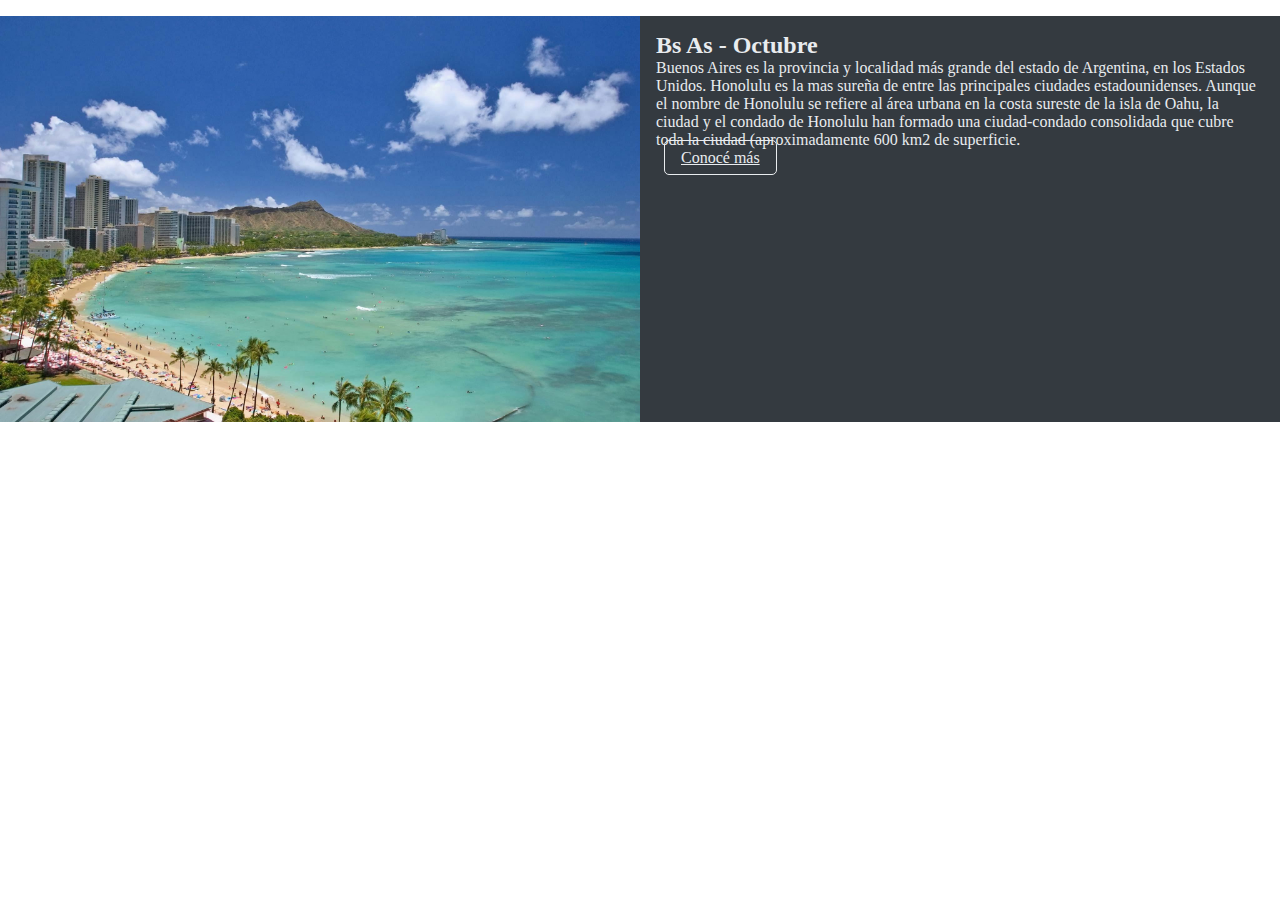
<file: cta.html>
<!DOCTYPE html>
<html lang="es">

<head>
    <meta charset="UTF-8">
    <meta http-equiv="X-UA-Compatible" content="IE=edge">
    <meta name="viewport" content="width=device-width, initial-scale=1.0">
    <title>TP Integrador CaC Navbar</title>

    <!-- Link CSS local styles -->
    <link rel="stylesheet" href="./CSS/style.css">

    <!-- Link CSS Bootstrap -->
    <link href="https://cdn.jsdelivr.net/npm/bootstrap@5.1.3/dist/css/bootstrap.min.css" rel="stylesheet"
        integrity="sha384-1BmE4kWBq78iYhFldvKuhfTAU6auU8tT94WrHftjDbrCEXSU1oBoqyl2QvZ6jIW3" crossorigin="anonymous">
</head>


<body>
    <!-- CALL TO ACTION -->

    <section class="call-to-action">
        <div class="container-cta">
            <img src="./images/honolulu.jpg" alt="Honolulu">
            <div class="cta-content">
                <h2>Bs As - Octubre</h2>
                <p>Buenos Aires es la provincia y localidad más grande del estado de Argentina, en los Estados Unidos.
                    Honolulu es la mas sureña de entre las principales ciudades estadounidenses. Aunque el nombre de
                    Honolulu se refiere al área urbana en la costa sureste de la isla de Oahu, la ciudad y el condado de
                    Honolulu han formado una ciudad-condado consolidada que cubre toda la ciudad (aproximadamente 600
                    km2 de superficie.</p>
                <a href="#" class="btn btn-transparent">Conocé más</a>
            </div>
        </div>
    </section>

    <script src="https://cdn.jsdelivr.net/npm/bootstrap@5.1.3/dist/js/bootstrap.bundle.min.js"
        integrity="sha384-ka7Sk0Gln4gmtz2MlQnikT1wXgYsOg+OMhuP+IlRH9sENBO0LRn5q+8nbTov4+1p"
        crossorigin="anonymous"></script>
</body>

</html>
</file>
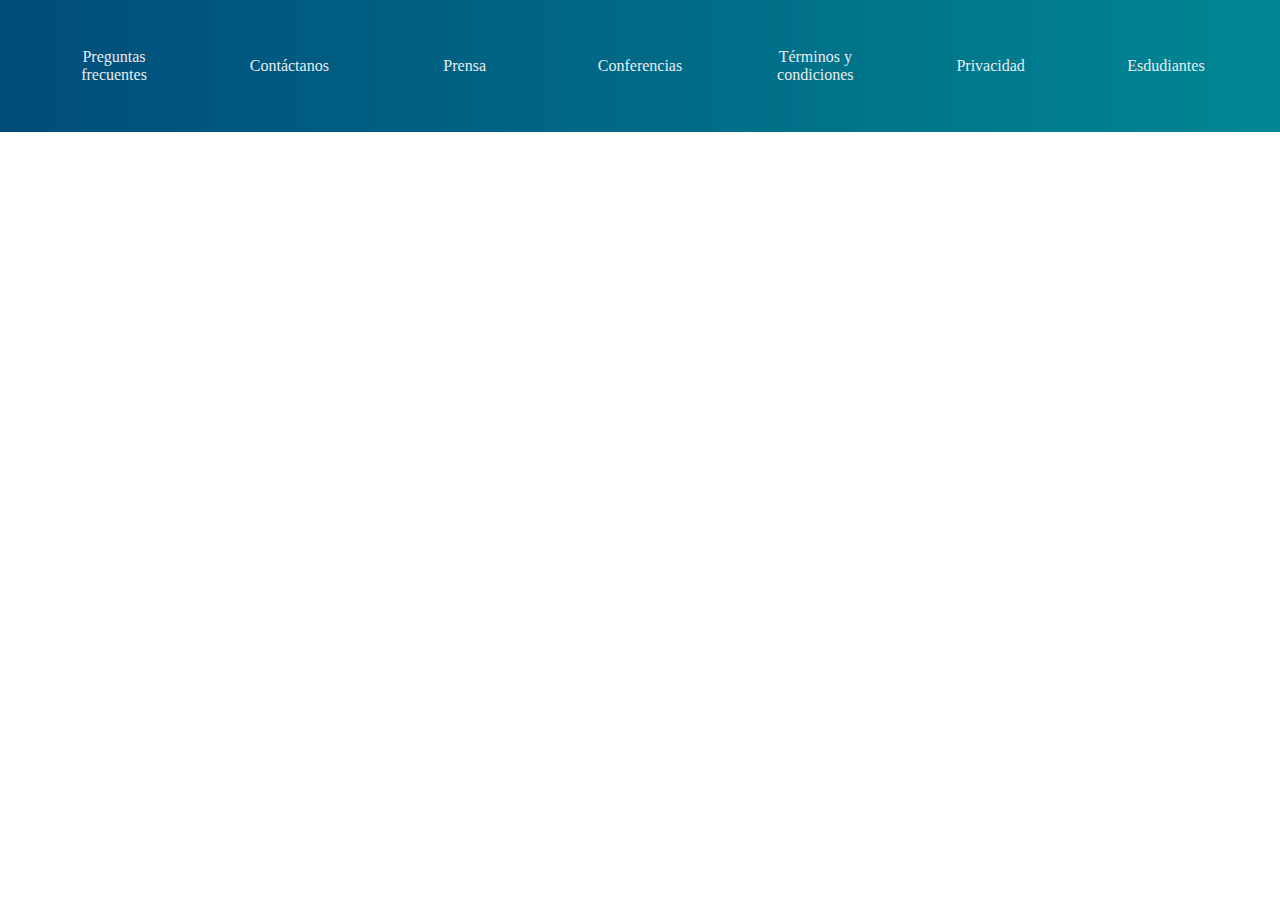
<file: footer.html>
<!DOCTYPE html>
<html lang="es">

<head>
    <meta charset="UTF-8">
    <meta http-equiv="X-UA-Compatible" content="IE=edge">
    <meta name="viewport" content="width=device-width, initial-scale=1.0">
    <title>TP Integrador CaC Navbar</title>

    <!-- Link CSS local styles -->
    <link rel="stylesheet" href="./CSS/style.css">

    <!-- Link CSS Bootstrap -->
    <link href="https://cdn.jsdelivr.net/npm/bootstrap@5.1.3/dist/css/bootstrap.min.css" rel="stylesheet"
        integrity="sha384-1BmE4kWBq78iYhFldvKuhfTAU6auU8tT94WrHftjDbrCEXSU1oBoqyl2QvZ6jIW3" crossorigin="anonymous">
</head>


<body>

<!-- FOOTER -->
<footer class="footer">
    <div class="container-footer">
        <a class="footer-item" href="#">Preguntas frecuentes</a>
        <a class="footer-item" href="#">Contáctanos</a>
        <a class="footer-item" href="#">Prensa</a>
        <a class="footer-item" href="#">Conferencias</a>
        <a class="footer-item" href="#">Términos y condiciones</a>
        <a class="footer-item" href="#">Privacidad</a>
        <a class="footer-item" href="#">Esdudiantes</a>
    </div>
</footer>

    <script src="https://cdn.jsdelivr.net/npm/bootstrap@5.1.3/dist/js/bootstrap.bundle.min.js"
        integrity="sha384-ka7Sk0Gln4gmtz2MlQnikT1wXgYsOg+OMhuP+IlRH9sENBO0LRn5q+8nbTov4+1p"
        crossorigin="anonymous"></script>
</body>

</html>
</file>
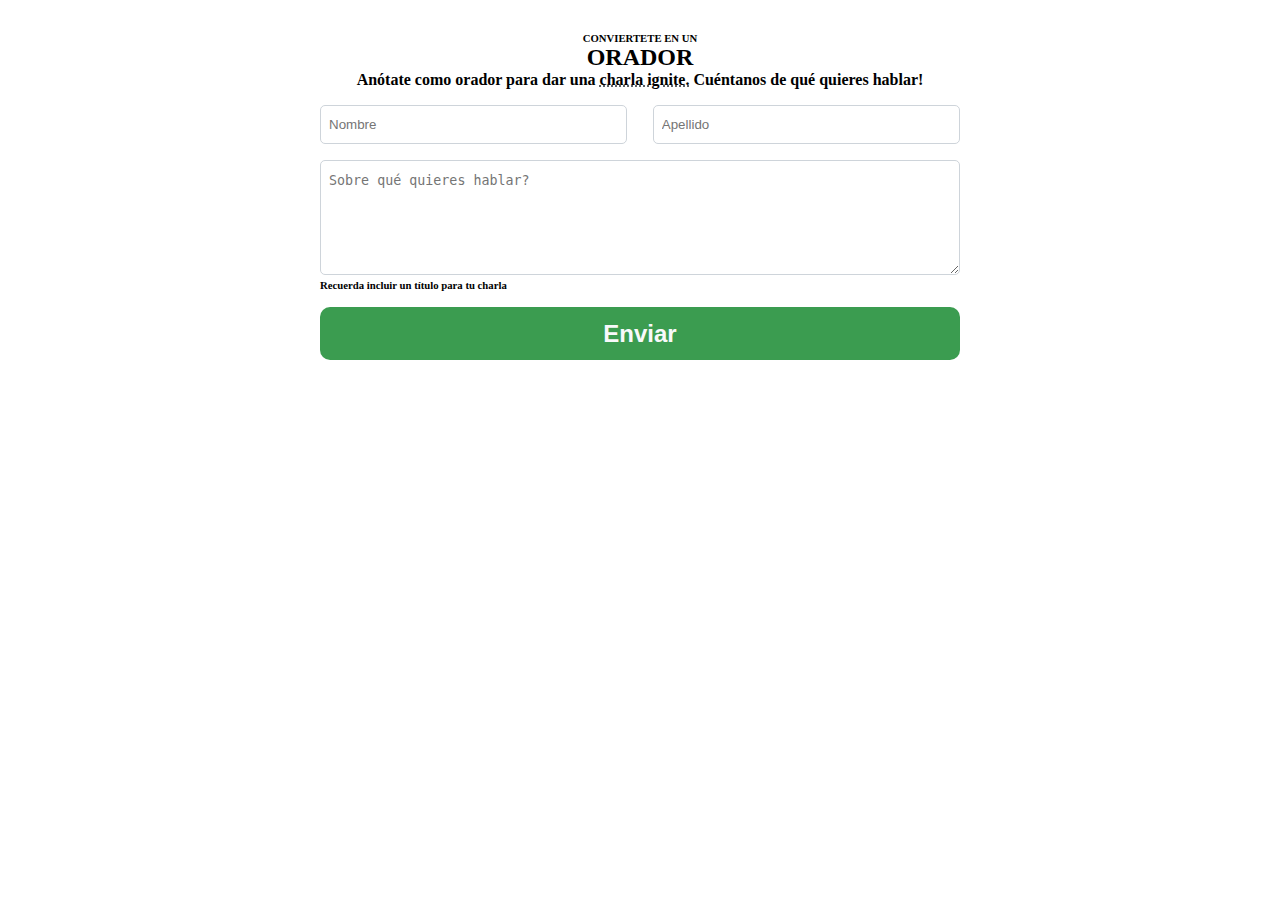
<file: form.html>
<!DOCTYPE html>
<html lang="es">

<head>
    <meta charset="UTF-8">
    <meta http-equiv="X-UA-Compatible" content="IE=edge">
    <meta name="viewport" content="width=device-width, initial-scale=1.0">
    <title>TP Integrador CaC Navbar</title>

    <!-- Link CSS local styles -->
    <link rel="stylesheet" href="./CSS/style.css">

    <!-- Link CSS Bootstrap -->
    <link href="https://cdn.jsdelivr.net/npm/bootstrap@5.1.3/dist/css/bootstrap.min.css" rel="stylesheet"
        integrity="sha384-1BmE4kWBq78iYhFldvKuhfTAU6auU8tT94WrHftjDbrCEXSU1oBoqyl2QvZ6jIW3" crossorigin="anonymous">
</head>


<body>
  
    <!-- FORM -->
    <section class="form" id="form">
        <div class="title">
            <h6>CONVIERTETE EN UN</h6>
            <h2>ORADOR</h2>
            <h3>Anótate como orador para dar una <span class="underline">charla ignite.</span> Cuéntanos de qué quieres
                hablar!</h3>
        </div>
        <div class="container-form">
            <form action="">
                <div class="first-last-name">
                    <input type="text" class="input-name" name="input-firtname" placeholder="Nombre" required>
                    <input type="text" class="input-name" name="input-lastname" placeholder="Apellido" required> 
                </div>
                <textarea class="input-about" name="input-about" id="" cols="30" rows="6" placeholder="Sobre qué quieres hablar?" required></textarea>
                <h6>Recuerda incluir un título para tu charla</h6>
                <input class="btn-submit" type="submit" value="Enviar">
            </form>
        </div>
    </section>

  

    <script src="https://cdn.jsdelivr.net/npm/bootstrap@5.1.3/dist/js/bootstrap.bundle.min.js"
        integrity="sha384-ka7Sk0Gln4gmtz2MlQnikT1wXgYsOg+OMhuP+IlRH9sENBO0LRn5q+8nbTov4+1p"
        crossorigin="anonymous"></script>
</body>

</html>
</file>
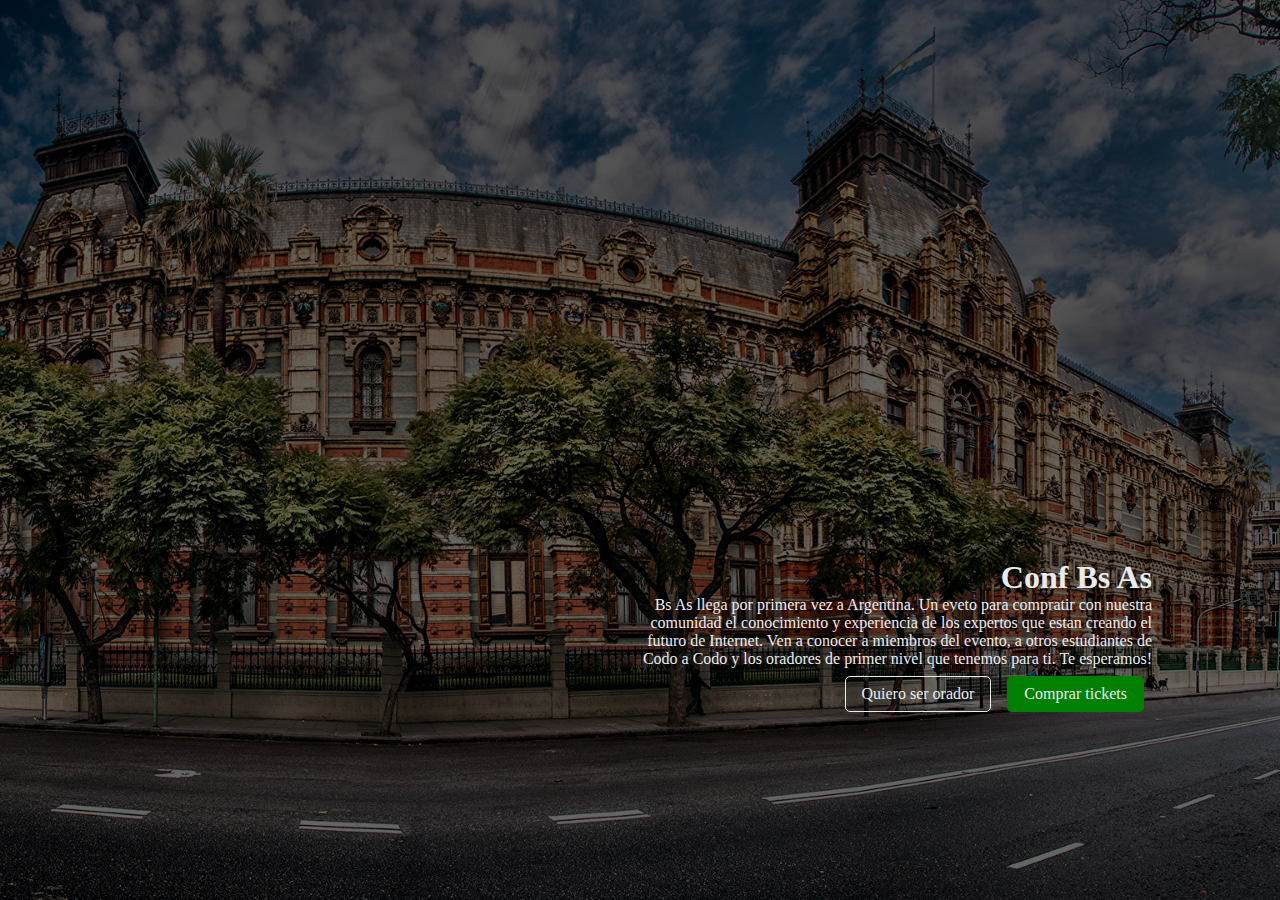
<file: showcase.html>
<!DOCTYPE html>
<html lang="es">

<head>
    <meta charset="UTF-8">
    <meta http-equiv="X-UA-Compatible" content="IE=edge">
    <meta name="viewport" content="width=device-width, initial-scale=1.0">
    <title>TP Integrador CaC Navbar</title>

    <!-- Link CSS local styles -->
    <link rel="stylesheet" href="./CSS/style.css">

    <!-- Link CSS Bootstrap -->
    <link href="https://cdn.jsdelivr.net/npm/bootstrap@5.1.3/dist/css/bootstrap.min.css" rel="stylesheet"
        integrity="sha384-1BmE4kWBq78iYhFldvKuhfTAU6auU8tT94WrHftjDbrCEXSU1oBoqyl2QvZ6jIW3" crossorigin="anonymous">
</head>


<body>
     <!-- SHOWCASE-->

    <section class="showcase">
        <div class="shadow">
            <div class="container-flex">
                <div class="content">
                    <h1>Conf Bs As</h1>
                    <p>Bs As llega por primera vez a Argentina. Un eveto para compratir con nuestra comunidad el
                        conocimiento y experiencia de los expertos que estan creando el futuro de Internet. Ven a
                        conocer a
                        miembros del evento, a otros estudiantes de Codo a Codo y los oradores de primer nivel que
                        tenemos
                        para ti. Te esperamos!</p>
                    <div class="buttonarea">
                        <a class="btn btn-transparent" href="#">Quiero ser orador</a>
                        <a class="btn btn-solid" href="#">Comprar tickets</a>
                    </div>
                </div>
            </div>
        </div>
    </section>

 

    <script src="https://cdn.jsdelivr.net/npm/bootstrap@5.1.3/dist/js/bootstrap.bundle.min.js"
        integrity="sha384-ka7Sk0Gln4gmtz2MlQnikT1wXgYsOg+OMhuP+IlRH9sENBO0LRn5q+8nbTov4+1p"
        crossorigin="anonymous"></script>
</body>

</html>
</file>
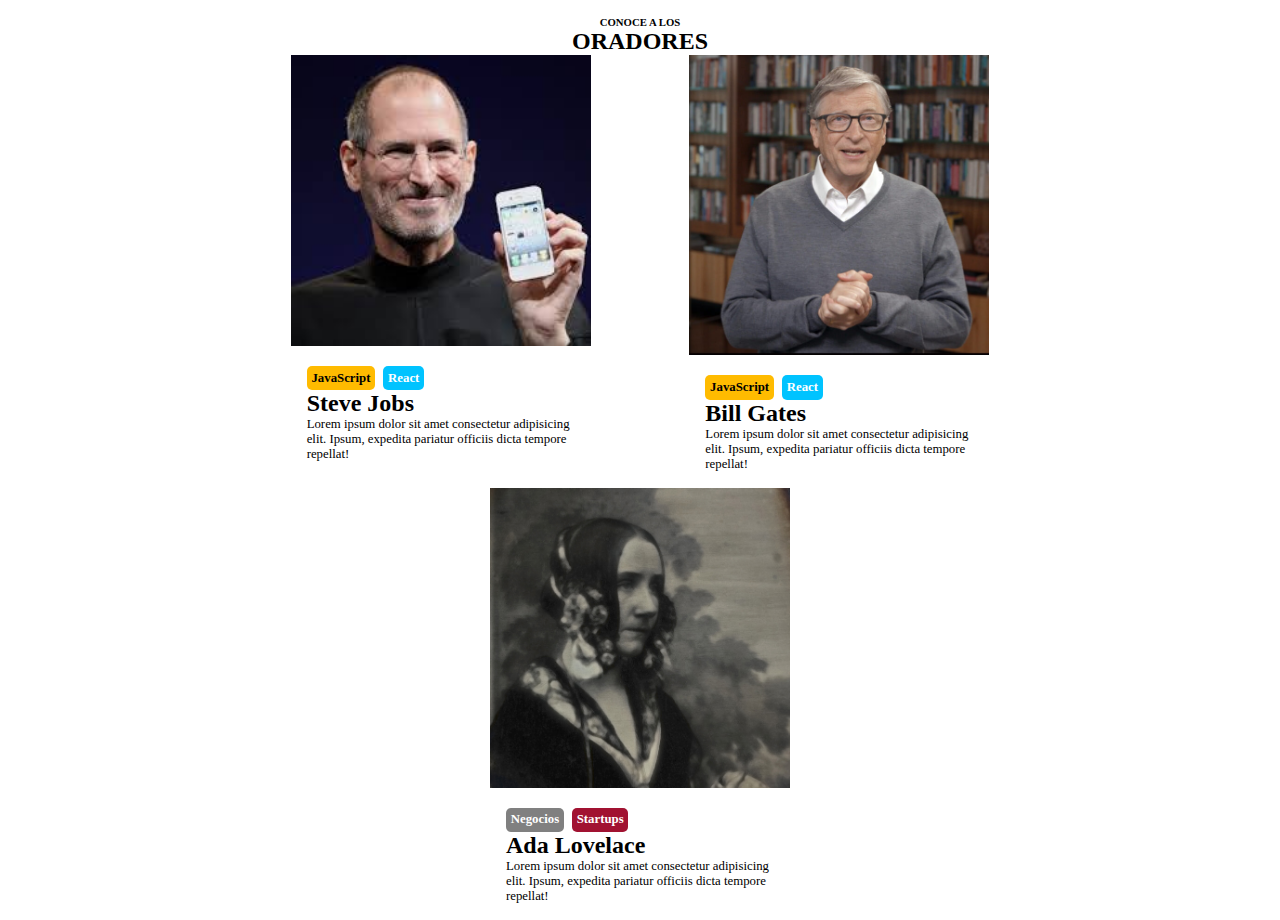
<file: speakers.html>
<!DOCTYPE html>
<html lang="es">

<head>
    <meta charset="UTF-8">
    <meta http-equiv="X-UA-Compatible" content="IE=edge">
    <meta name="viewport" content="width=device-width, initial-scale=1.0">
    <title>TP Integrador CaC Navbar</title>

    <!-- Link CSS local styles -->
    <link rel="stylesheet" href="./CSS/style.css">

    <!-- Link CSS Bootstrap -->
    <link href="https://cdn.jsdelivr.net/npm/bootstrap@5.1.3/dist/css/bootstrap.min.css" rel="stylesheet"
        integrity="sha384-1BmE4kWBq78iYhFldvKuhfTAU6auU8tT94WrHftjDbrCEXSU1oBoqyl2QvZ6jIW3" crossorigin="anonymous">
</head>


<body>
      <!-- SPEAKERS -->
    <section class="speakers" id="speakers">
        <div class="title">
            <h6>CONOCE A LOS</h6>
            <h2>ORADORES</h2>
        </div>
        <div class="container-speakers">
            <div class="card">
                <img src="./images/steve.jpg" alt="Steve Jobs">
                <div class="skills">
                    <h6 class="yellow">JavaScript</h6>
                    <h6 class="cyan">React</h6>
                </div>
                <h3>Steve Jobs</h3>
                <p>Lorem ipsum dolor sit amet consectetur adipisicing elit. Ipsum, expedita pariatur officiis dicta
                    tempore repellat!</p>
            </div>
            <div class="card">
                <img src="./images/bill.jpg" alt="Bill Gates">
                <div class="skills">
                    <h6 class="yellow">JavaScript</h6>
                    <h6 class="cyan">React</h6>
                </div>
                <h3>Bill Gates</h3>
                <p>Lorem ipsum dolor sit amet consectetur adipisicing elit. Ipsum, expedita pariatur officiis dicta
                    tempore repellat!</p>
            </div>
            <div class="card">
                <img src="./images/ada.jpeg" alt="Ada Lovelace">
                <div class="skills">
                    <h6 class="grey">Negocios</h6>
                    <h6 class="magenta">Startups</h6>
                </div>
                <h3>Ada Lovelace</h3>
                <p>Lorem ipsum dolor sit amet consectetur adipisicing elit. Ipsum, expedita pariatur officiis dicta
                    tempore repellat!</p>
            </div>
        </div>
    </section>

  

    <script src="https://cdn.jsdelivr.net/npm/bootstrap@5.1.3/dist/js/bootstrap.bundle.min.js"
        integrity="sha384-ka7Sk0Gln4gmtz2MlQnikT1wXgYsOg+OMhuP+IlRH9sENBO0LRn5q+8nbTov4+1p"
        crossorigin="anonymous"></script>
</body>

</html>
</file>
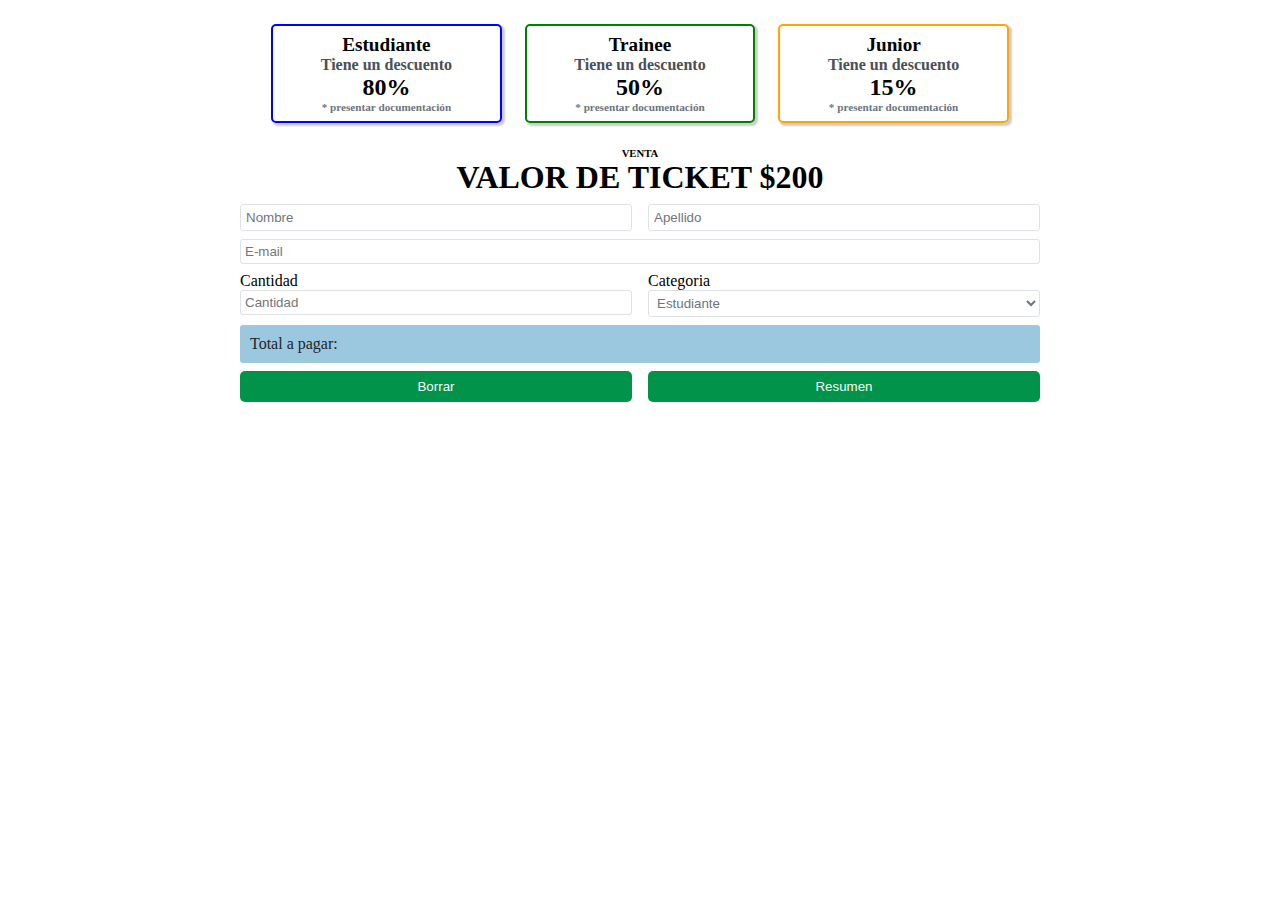
<file: tickets.html>
<!DOCTYPE html>
<html lang="es">

<head>
    <meta charset="UTF-8">
    <meta http-equiv="X-UA-Compatible" content="IE=edge">
    <meta name="viewport" content="width=device-width, initial-scale=1.0">
    <title>TP Integrador CaC Navbar</title>

    <!-- Link CSS local styles -->
    <link rel="stylesheet" href="./CSS/style.css">

    <!-- Link CSS Bootstrap -->
    <link href="https://cdn.jsdelivr.net/npm/bootstrap@5.1.3/dist/css/bootstrap.min.css" rel="stylesheet"
        integrity="sha384-1BmE4kWBq78iYhFldvKuhfTAU6auU8tT94WrHftjDbrCEXSU1oBoqyl2QvZ6jIW3" crossorigin="anonymous">
</head>


<body>
    <!-- TICKETS -->

    <div id="tickets" class="tickets">
        <div class="container-tickets">
            <div class="tickets-category">
                <div class="estudiante">
                    <h3>Estudiante</h3>
                    <h5>Tiene un descuento</h5>
                    <h2>80%</h2>
                    <h6>* presentar documentación</h6>
                </div>
                <div class="trainee">
                    <h3>Trainee</h3>
                    <h5>Tiene un descuento</h5>
                    <h2>50%</h2>
                    <h6>* presentar documentación</h6>
                </div>
                <div class="junior">
                    <h3>Junior</h3>
                    <h5>Tiene un descuento</h5>
                    <h2>15%</h2>
                    <h6>* presentar documentación</h6>
                </div>
            </div>
            <div class="tickets-text">
                <h6>VENTA</h6>
                <h1>VALOR DE TICKET $200</h1>
            </div>


            <form class="ticketsForm" action="">
                <div class="tickets-form">
                    <input type="text" class="ticketsFirstName" name="Nombre" placeholder="Nombre">
                    <input type="text" class="ticketsLastName" name="Apellido" placeholder="Apellido">
                    <input type="email" class="ticketsEmail" name="Email" placeholder="E-mail">
                    <div class="labelTicketsQuantity">
                        <label for="Cantidad">Cantidad</label>
                        <input id="ticketsQuantity" type="text" class="ticketsQuantity" name="Cantidad"
                            placeholder="Cantidad">
                    </div>
                    <div class="labelTicketsCategory">
                        <label for="Categoria">Categoria</label>
                        <select name="Categoria" class="ticketsCategory">
                            <option value="Estudiante">Estudiante</option>
                            <option value="Trainee">Trainee</option>
                            <option value="Junior">Junior</option>
                        </select>
                    </div>
                    <!-- <output class="ticketsOutput"><span class="ticketsValue">Total a pagar: </span><span class="ticketsBuy"><i class="fa-solid fa-cart-shopping"></i> Comprar</span></output> -->
                    <output class="ticketsOutput"><span class="ticketsValue">Total a pagar: </span></output>
                    <button id="ticketsBorrar" type="reset" class="btnTickets" name="Borrar">Borrar</button>
                    <button id="ticketsResumen" class="btnTickets" name="Resumen">Resumen</button>
                </div>
            </form>

        </div>
    </div>

    <script src="https://cdn.jsdelivr.net/npm/bootstrap@5.1.3/dist/js/bootstrap.bundle.min.js"
        integrity="sha384-ka7Sk0Gln4gmtz2MlQnikT1wXgYsOg+OMhuP+IlRH9sENBO0LRn5q+8nbTov4+1p"
        crossorigin="anonymous"></script>

        <script src="main.js"></script>
</body>

</html>
</file>
<file: CSS/codestyle.css>
.navbar-iframe{
    width: 100%;
    height: 100px;
}

.showcase-iframe{
    width: 100%;
    height: 100vh;
}

.speakers-iframe{
    width: 100%;
    height: 700px;
}

.cta-iframe{
    width: 100%;
    height: 700px;
}

.form-iframe{
    width: 100%;
    height: 550px;
}

.footer-iframe{
    width: 100%;
    height: 200px;
}

.accordion-flex{
    display: 100vw;
    display: flex;
}

.accordion-flex div{
    width: 50%;
}
</file>
<file: CSS/style.css>
:root {
  --gray-100: #f8f9fa;
  --gray-200: #e9ecef;
  --gray-300: #dee2e6;
  --gray-400: #ced4da;
  --gray-500: #adb5bd;
  --gray-600: #6c757d;
  --gray-700: #495057;
  --gray-800: #343a40;
  --gray-900: #212529;
  --menu-color: rgba(255, 255, 255, .55);
}

* {
  box-sizing: border-box;
  margin: 0;
  padding: 0;
}

html {
  /* font-size: 62.5%; */
  scroll-behavior: smooth;
}

/* NAVBAR FROM BOOTSTAP */

.navbar-expand-lg.navbar-dark {
  /* --bs-bg-opacity: 1; */
  /* background-color: rgba(var(--bs-dark-rgb), var(--bs-bg-opacity)) !important; */
  background-color: var(--gray-700) !important;
}

.navbar-brand-h1 {
  color: var(--gray-200);
  font-size: 1.3rem;
  margin: 0;
  padding: 0;
}

.navbar img {
  width: 80px;
  margin-right: 1rem;
  padding: 1rem 0;
}

.navbar .navbar-toggler {
  padding: 0.25rem 0.75rem;
  font-size: 1.25rem;
  line-height: 1;
  background-color: transparent;
  border: 1px solid transparent;
  border-radius: 0.25rem;
  transition: box-shadow 0.15s ease-in-out;
}

.navbar-dark .navbar-toggler-icon {
  background-image: url("data:image/svg+xml,%3csvg xmlns='http://www.w3.org/2000/svg' viewBox='0 0 30 30'%3e%3cpath stroke='rgba%28255, 255, 255, 0.55%29' stroke-linecap='round' stroke-miterlimit='10' stroke-width='2' d='M4 7h22M4 15h22M4 23h22'/%3e%3c/svg%3e");
}

.navbar .navbar-nav {
  text-align: center;
}

.navbar .navbar-nav a:last-child {
  color: #009349;
}

/* SHOWCASE */
.showcase {
  background-image: url(../images/ba1.jpg);
  background-size: cover;
  background-repeat: no-repeat;
  height: 100vh;
  color: var(--gray-200);
}

.showcase .shadow {
  background-color: rgba(0, 0, 0, 0.6);
  width: 100%;
  height: 100%;
}

.showcase .container-flex {
  width: 80%;
  height: 100%;
  margin: 0 auto;
  display: flex;
  justify-content: flex-end;
  align-items: flex-end;
}

.showcase .content {
  width: 50%;
  margin-bottom: 20vh;
  text-align: right;
}

.showcase .buttonarea {
  display: flex;
  flex-direction: row;
  justify-content: flex-end;
}

.showcase .buttonarea a {
  color: var(--gray-200);
  text-decoration: none;

}

.showcase .btn {
  padding: 0.5rem 1rem;
  margin: 0.5rem;
  border-radius: 5px;
}

.showcase .btn-transparent {
  border: 1px solid var(--gray-200);
}

.showcase .btn-transparent:hover {
  background-color: rgba(255, 255, 255, .55);
  color: var(--gray-900);
  border: 1px solid rgba(255, 255, 255, .55);
  transition: 0.5s;
}

.showcase .btn-solid {
  background-color: green;
  border: 1px solid green;
}

.showcase .btn-solid:hover {
  background-color: rgba(0, 128, 0, 0.5);
  border: 1px solid rgba(0, 128, 0, 0.5);
  color: var(--gray-200);
  transition: 0.5s;
}

/* SPEAKERS */
.speakers .title {
  text-align: center;
}

.title h6 {
  margin-top: 1rem;
  margin-bottom: 0;
}


.speakers .container-speakers {
  width: 70%;
  margin: 0 auto;
  display: flex;
  justify-content: space-evenly;
  flex-wrap: wrap;

}

.speakers .card {
  width: 30%;
  min-width: 300px;
}

.speakers .card img {
  width: 100%;
}

.speakers .card :not(img) {
  padding: 0 1rem;
}

.card .skills {
  margin-top: 1rem;
  display: flex;
}

.card .skills h6 {
  font-size: 0.8rem;
  font-weight: 700;
  padding: 0.3rem;
  margin-right: 0.5rem;
  margin-bottom: 0;

}

.card h3 {
  font-size: 1.5rem;
  font-weight: 600;
  padding: 0.3rem;
}

.card p {
  font-size: 0.8rem;
  font-weight: 400;
  padding: 0.3rem;
  margin-bottom: 1rem;
}


.card .skills .yellow {
  background-color: rgb(255, 187, 0);
  border-radius: 5px;
}

.card .skills .cyan {
  background-color: rgb(0, 195, 255);
  color: white;
  border-radius: 5px;
}

.card .skills .grey {
  background-color: grey;
  color: white;
  border-radius: 5px;
}

.card .skills .magenta {
  background-color: rgb(161, 18, 49);
  color: white;
  border-radius: 5px;
}

/* CALL TO ACTION */

.container-cta {
  margin-top: 1rem;
}

.container-cta {
  display: flex;
}

.container-cta img {
  width: 50vw;
  margin: 0;
}

.container-cta .cta-content {
  background-color: var(--gray-800);
  color: var(--gray-200);
  padding: 1rem;
}

.container-cta .cta-content h2 {
  font-weight: 600;
}

.container-cta .btn {
  padding: 0.5rem 1rem;
  margin: 0.5rem;
  border-radius: 5px;
  color: var(--gray-200);
}

.container-cta .btn-transparent {
  border: 1px solid var(--gray-200);
}

.container-cta .btn-transparent:hover {
  background-color: rgba(255, 255, 255, .55);
  color: var(--gray-900);
  border: 1px solid rgba(255, 255, 255, .55);
  transition: 0.5s;
}


/* FORM */
.form .title {
  text-align: center;
  margin-top: 2rem;
  margin-bottom: 1rem;
}

.form .title h3 {
  font-size: 1rem;
}

.form .title .underline {
  text-decoration: underline dotted var(--gray-800);
}

.form .container-form {
  width: 50vw;
  margin: 0 auto;
  display: flex;
  flex-direction: column;
}

.form .container-form .first-last-name {
  width: 100%;
  display: flex;
  justify-content: space-between;
  margin-bottom: 1rem;
}

.form .container-form .input-name {
  width: 48%;
  padding: 0.7rem 0.5rem;
  border-radius: 5px;
  border: 1px solid var(--gray-400);
}

.form .container-form .input-name:focus {
  outline: 1px solid var(--gray-700);
}

.form .container-form .input-about {
  width: 100%;
  padding: 0.7rem 0.5rem;
  border-radius: 5px;
  border: 1px solid var(--gray-400);
}

.form .container-form .input-about:focus {
  outline: 1px solid var(--gray-700);
}

.form .container-form .btn-submit {
  width: 100%;
  margin: 1rem 0;
  padding: 0.8rem 0;
  font-size: 1.5rem;
  background-color: rgba(10, 131, 36, 0.8);
  color: var(--gray-100);
  font-weight: 700;
  border-radius: 10px;
  border: none;
}

.form .container-form .btn-submit:hover {
  background-color: rgba(10, 131, 36, 1);
  color: var(--gray-400);
  transition: 0.5s;
  /* background-color: green; */
  /* box-shadow: 3px 3px green; */
}

/* TICKETS */
.tickets .container-tickets {
  width: 90%;
  max-width: 800px;
  margin: 0 auto;
}

.tickets-category {
  display: flex;
  justify-content: space-evenly;
  flex-wrap: wrap;
  margin: 1rem;
}

.tickets-category .estudiante,
.trainee,
.junior {
  width: 30%;
  min-width: 180px;
  text-align: center;
  padding: 0.5rem;
  margin: 0.5rem 0.5rem;
  box-shadow: 2px 2px 2px 1px rgba(0, 0, 0, 0.2);
  cursor: pointer;
}

.tickets-category .estudiante:hover,
.trainee:hover,
.junior:hover {
  transform: scale(0.97);
}

.tickets-category h2 {
  font-size: 1.5rem;

}

.tickets-category h3 {
  font-size: 1.2rem;
  font-weight: 600;
}

.tickets-category h5 {
  font-size: 1rem;
  color: var(--gray-700);
}

.tickets-category h6 {
  font-size: 0.7rem;
  color: var(--gray-600);
}

.tickets-category .estudiante {
  border-radius: 5px;
  border: 2px solid blue;
}


.tickets-category .trainee {
  border-radius: 5px;
  border: 2px solid green;
}

.tickets-category .junior {
  border-radius: 5px;
  border: 2px solid orange;
}


.container-tickets .tickets-text {
  text-align: center;
}

.tickets-form {
  display: flex;
  justify-content: space-between;
  flex-wrap: wrap;
}

.tickets-form .ticketsFirstName,
.ticketsLastName {
  width: 49%;
  margin: 0.5rem 0;
  border-radius: 3px;
  border: 1px solid var(--gray-300);
  padding: 5px;
}

.tickets-form .ticketsEmail {
  width: 100%;
  border-radius: 3px;
  border: 1px solid var(--gray-300);
  padding: 4px;
}

.tickets-form .labelTicketsQuantity,
.labelTicketsCategory {
  width: 49%;
  margin: 0.5rem 0;
}

.tickets-form .ticketsQuantity,
.ticketsCategory {
  width: 100%;
  border-radius: 3px;
  border: 1px solid var(--gray-300);
  padding: 4px;
}

.tickets-form .ticketsCategory {
  background-color: transparent;
  color: var(--gray-600);
}


.tickets-form .ticketsOutput {
  width: 100%;
  background-color: rgb(155, 200, 222);
  border-radius: 3px;
  border: none;
  padding: 10px;
  color: var(--gray-900);
}

.ticketsOutput .ticketsValue {
  float: left;
  }

.ticketsOutput .ticketsBuy {
float: right;
cursor: pointer;
}

.tickets-form .ticketsBuy::after {
  font: var(--fa-font-solid);
  content: "\f07a";
}


.tickets-form .btnTickets {
  width: 49%;
  background-color: #009349;
  color: var(--gray-100);
  margin: 0.5rem 0;
  padding: 0.5rem 1rem;
  border-radius: 5px;
  border: none;
}



/* FOOTER */

.footer {
  background-image: linear-gradient(to right, #004d7a, #008793);
}

.footer .container-footer {
  width: 90vw;
  margin: 0 auto;
  display: flex;
  justify-content: space-between;
  align-items: center;
}

.footer .container-footer a {
  text-decoration: none;
  color: var(--gray-200);
  padding: 3rem 0;
  width: 100px;
  text-align: center;
}

.footer .container-footer a:hover {
  color: var(--gray-500);
}


/* ****************************************************** */
/* MEDIA QUERIES */
/* ****************************************************** */

/* MEDIA QUERIES LG 992*/
@media(max-width: 992px) {
  .showcase .content {
    width: 100%;
    margin-bottom: 20vh;
    text-align: center;
  }

  .showcase .buttonarea {
    display: flex;
    flex-direction: row;
    justify-content: center;
  }

  .form .container-form {
    width: 65vw;
  }

}

/* MEDIA QUERIES MD 768*/
@media(max-width: 768px) {
  .container-cta {
    display: flex;
    flex-direction: column;
  }

  .container-cta img {
    width: 100vw;
  }

  .container-cta .cta-content>* {
    display: block;
    text-align: center !important;
  }

  .cta-content .btn {
    width: 50%;
    margin: 0 auto;
  }

  .form .container-form .first-last-name {
    width: 100%;
    flex-direction: column;
    justify-content: space-between;
    margin-bottom: 1rem;
  }

  .form .container-form .first-last-name .input-name {
    width: 100%;
    margin-bottom: 1rem;
  }

  .form .container-form {
    width: 80vw;
  }

  .footer {
    background-image: linear-gradient(to bottom, #004d7a, #008793);
  }

  .footer .container-footer {
    flex-direction: column;
    padding: 1rem 0;
  }

  .footer .container-footer a {
    padding: 0.5rem 0;
    width: 100%;
    text-align: center;
  }

}


/* MEDIA QUERIES SM 576*/
@media(max-width: 576px) {
  .showcase .buttonarea {
    display: flex;
    flex-direction: column;
    justify-content: center;
  }

  .tickets-form .ticketsFirstName,
  .ticketsLastName {
    width: 100%;
  }


  .tickets-form .labelTicketsQuantity,
  .labelTicketsCategory {
    width: 100%;
  }

  .tickets-form .btnTickets {
    width: 100%;

  }

}
</file>
